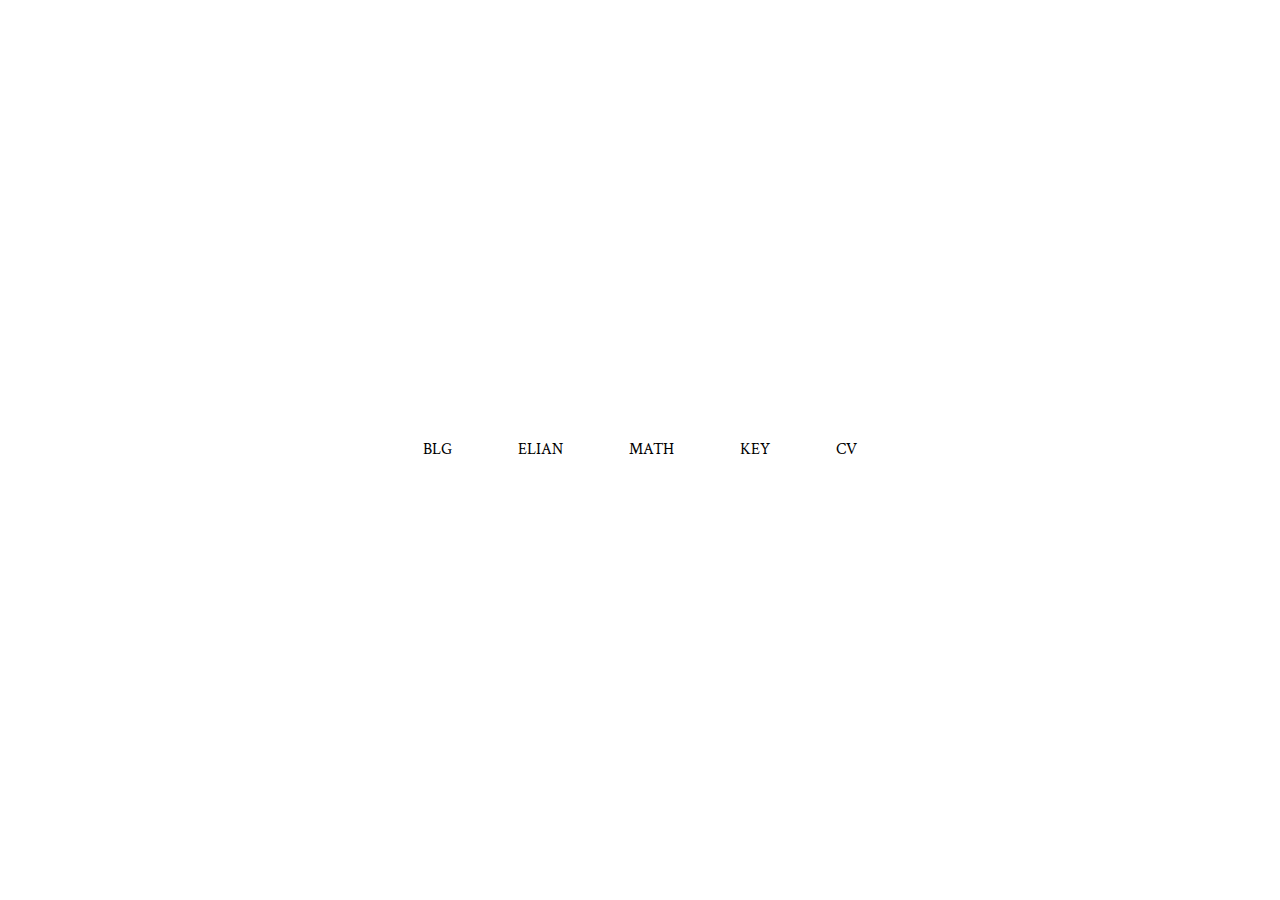
<file: index.html>
<!DOCTYPE html>
<html lang="pl">

<head>
    <meta http-equiv="X-UA-Compatible" content="IE=edge">
    <meta http-equiv="Content-Type" content="text/html; charset=utf-8">
    <meta name="viewport" content="width=device-width, initial-scale=1, shrink-to-fit=no">
    <title>Pyra222</title>
    <link href="https://fonts.googleapis.com/css?family=Crimson+Text" rel="stylesheet">
    <style>
        * {
            margin: 0px;
            padding: 0px;
            font-family: 'Crimson Text', serif;
        }

        .page {
            width: 500px;
            height: 200px;
            line-height: 200px;
            display: flex;
            flex-direction: row;
            justify-content: space-around;
            transform: translate(-50%, -50%);
            position: absolute;
            top: 50%;
            left: 50%;
        }

        .page a,
        .page a:hover,
        .page a:visited {
            color: black;
            text-decoration: none;
            cursor: pointer;
        }
    </style>
</head>

<body>
    <div class="page">
        <a href="blg/">BLG</a>
        <a href="elian/">ELIAN</a>
        <a href="math/">MATH</a>
        <a href="key_castle.html">KEY</a>
        <a href="cv.html">CV</a>
    </div>
</body>

</html>
</file>
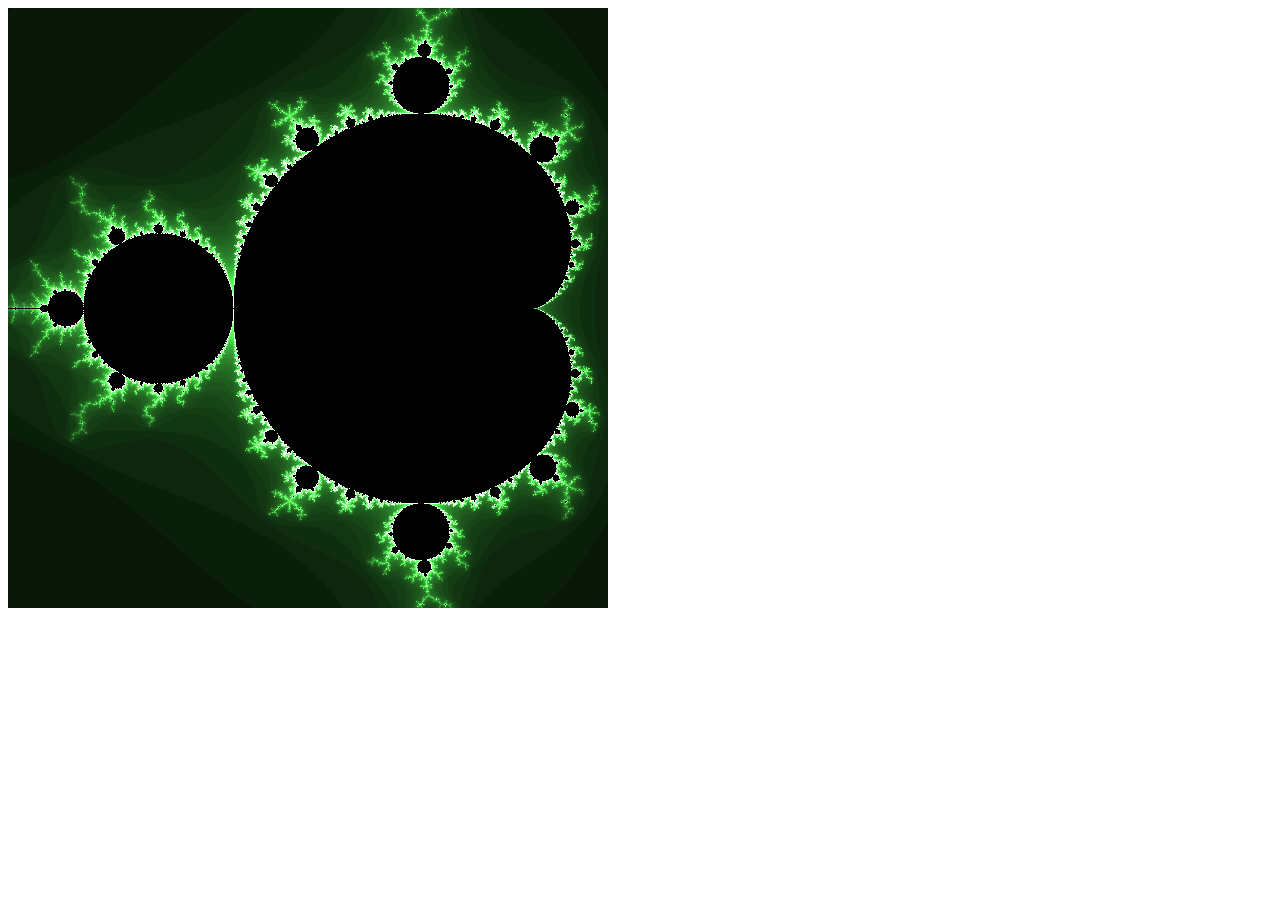
<file: complex/index.html>
<!DOCTYPE html>
<html lang="pl">

<head>
    <meta http-equiv="X-UA-Compatible" content="IE=edge">
    <meta http-equiv="Content-Type" content="text/html; charset=utf-8">
    <meta name="viewport" content="width=device-width, initial-scale=1, shrink-to-fit=no">
    <title>Pyra222</title>
    <link href="https://fonts.googleapis.com/css?family=Crimson+Text" rel="stylesheet">
</head>

<body>
    <canvas id="mandel" width="600" height="600"></canvas>
    <script src="js/complex.js"></script>
    <script src="js/script.js"></script>
</body>

</html>
</file>
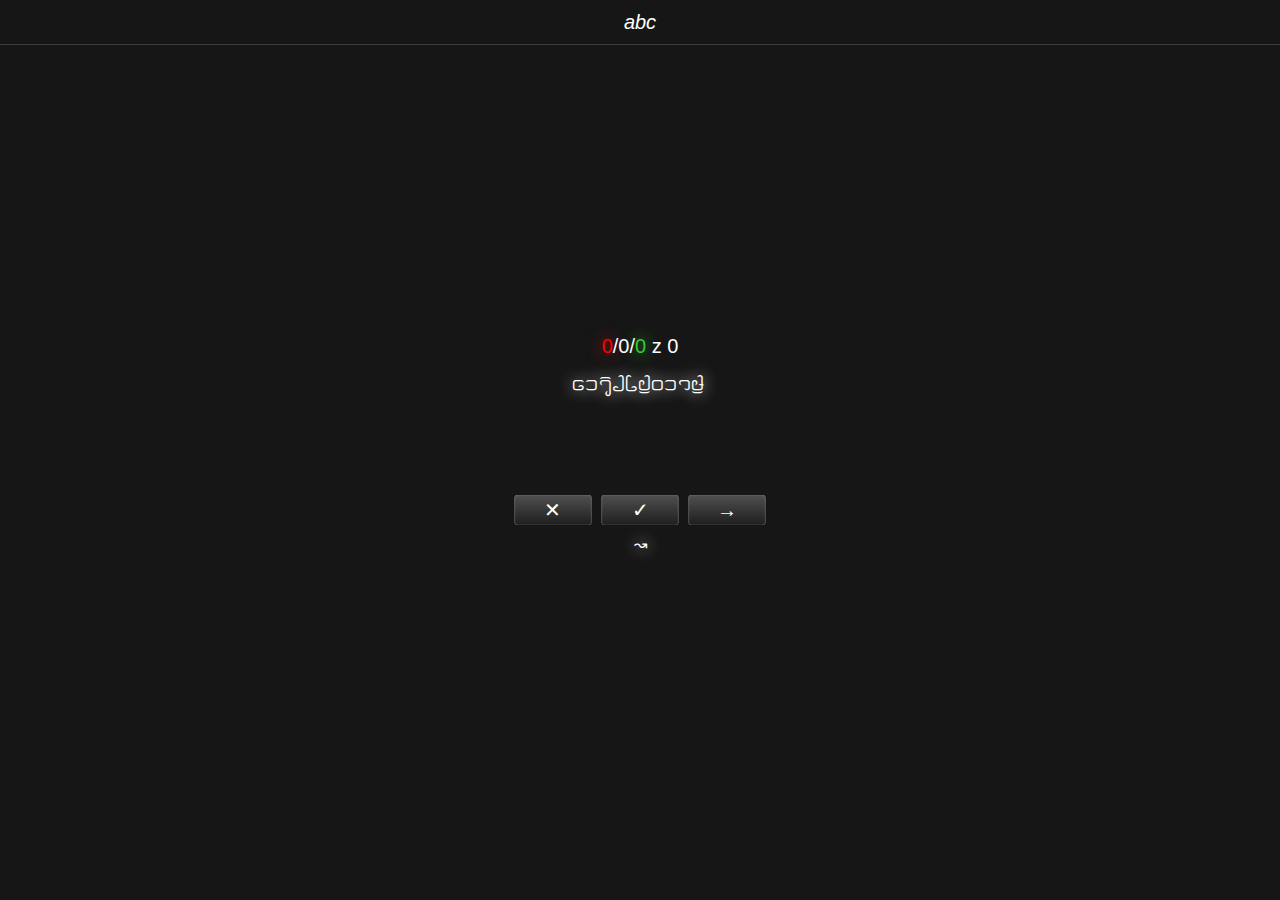
<file: elian/index.html>
<!doctype html>

<html lang="pl">

<head>
    <meta charset="utf-8">

    <title>Elian script</title>
    <meta name="description" content="Elian script excercises">
    <meta name="author" content="Dawid Skórewicz">
    <meta name="viewport" content="width=device-width, initial-scale=1">
    <meta http-equiv="Cache-Control" content="no-cache, no-store, must-revalidate" />
    <meta http-equiv="Pragma" content="no-cache" />
    <meta http-equiv="Expires" content="0" />
    <link rel="icon" type="image/png" href="img/favico.png" />

    <link rel="stylesheet" href="css/style.css?v0.4">
    <script src="../lib/jquery-3.3.1.min.js"></script>
</head>

<body>
    <div class="reminder hidden">
        <div class="side">
            <table>
                <tr>
                    <td class="elian text change">G</td>
                    <td class="elian text change">H</td>
                    <td class="elian text change">I</td>
                </tr>
                <tr>
                    <td class="elian text change">D</td>
                    <td class="elian text change">E</td>
                    <td class="elian text change">F</td>
                </tr>
                <tr>
                    <td class="elian text change">A</td>
                    <td class="elian text change">B</td>
                    <td class="elian text change">C</td>
                </tr>
            </table>
            <table>
                <tr>
                    <td class="elian text change">P</td>
                    <td class="elian text change">Q</td>
                    <td class="elian text change">R</td>
                </tr>
                <tr>
                    <td class="elian text change">M</td>
                    <td class="elian text change">N</td>
                    <td class="elian text change">O</td>
                </tr>
                <tr>
                    <td class="elian text change">J</td>
                    <td class="elian text change">K</td>
                    <td class="elian text change">L</td>
                </tr>
            </table>
            <table>
                <tr>
                    <td class="elian text change">Y</td>
                    <td class="elian text change">Z</td>
                    <td class="elian text change"> </td>
                </tr>
                <tr>
                    <td class="elian text change">V</td>
                    <td class="elian text change">W</td>
                    <td class="elian text change">X</td>
                </tr>
                <tr>
                    <td class="elian text change">S</td>
                    <td class="elian text change">T</td>
                    <td class="elian text change">U</td>
                </tr>
            </table>
        </div>
        <div class="side">
            <table>
                <tr>
                    <td class="elian text change">Ą</td>
                    <td class="elian text change">Ć</td>
                    <td class="elian text change">Ę</td>
                </tr>
                <tr>
                    <td class="elian text change">1</td>
                    <td class="elian text change">2</td>
                    <td class="elian text change">3</td>
                </tr>
            </table>
            <table>
                <tr>
                    <td class="elian text change">Ł</td>
                    <td class="elian text change">Ń</td>
                    <td class="elian text change">Ó</td>
                </tr>
                <tr>
                    <td class="elian text change">4</td>
                    <td class="elian text change">5</td>
                    <td class="elian text change">6</td>
                </tr>
            </table>
            <table>
                <tr>
                    <td class="elian text change">Ś</td>
                    <td class="elian text change">Ź</td>
                    <td class="elian text change">Ż</td>
                </tr>
                <tr>
                    <td class="elian text change">7</td>
                    <td class="elian text change">8</td>
                    <td class="elian text change">9</td>
                </tr>
            </table>
            <table>
                <tr>
                    <td class="elian text change">0</td>
                </tr>
            </table>
        </div>
    </div>
    <div class="container">
        <div class="row score alpha">
            <span class="fail" id="scoreNeg">0</span>/<span id="scorePass">0</span>/<span class="success"
                id="scorePos">0</span> z <span id="count">0</span>
        </div>
        <div class="row word elian"></div>
        <div class="row result elian"></div>
        <div class="row answer">
            <input type="text" id="answer" autofocus>
        </div>
        <div class="row control">
            <button id="clear" class="alpha" onclick="clear()">✕</button>
            <button id="ok" class="alpha" onclick="checkWord()">✓</button>
            <button id="next" class="alpha" onclick="next()">→</button>
        </div>
        <div class="row settings">
            <span class="random elian">↝</span>
        </div>
    </div>
    <div class="switch alpha">
        <i>abc</i>
    </div>
    <script src="data/words.js"></script>
    <script src="js/utils.js"></script>
    <script src="js/script.js"></script>
    <script src="js/events.js"></script>
</body>

</html>
</file>
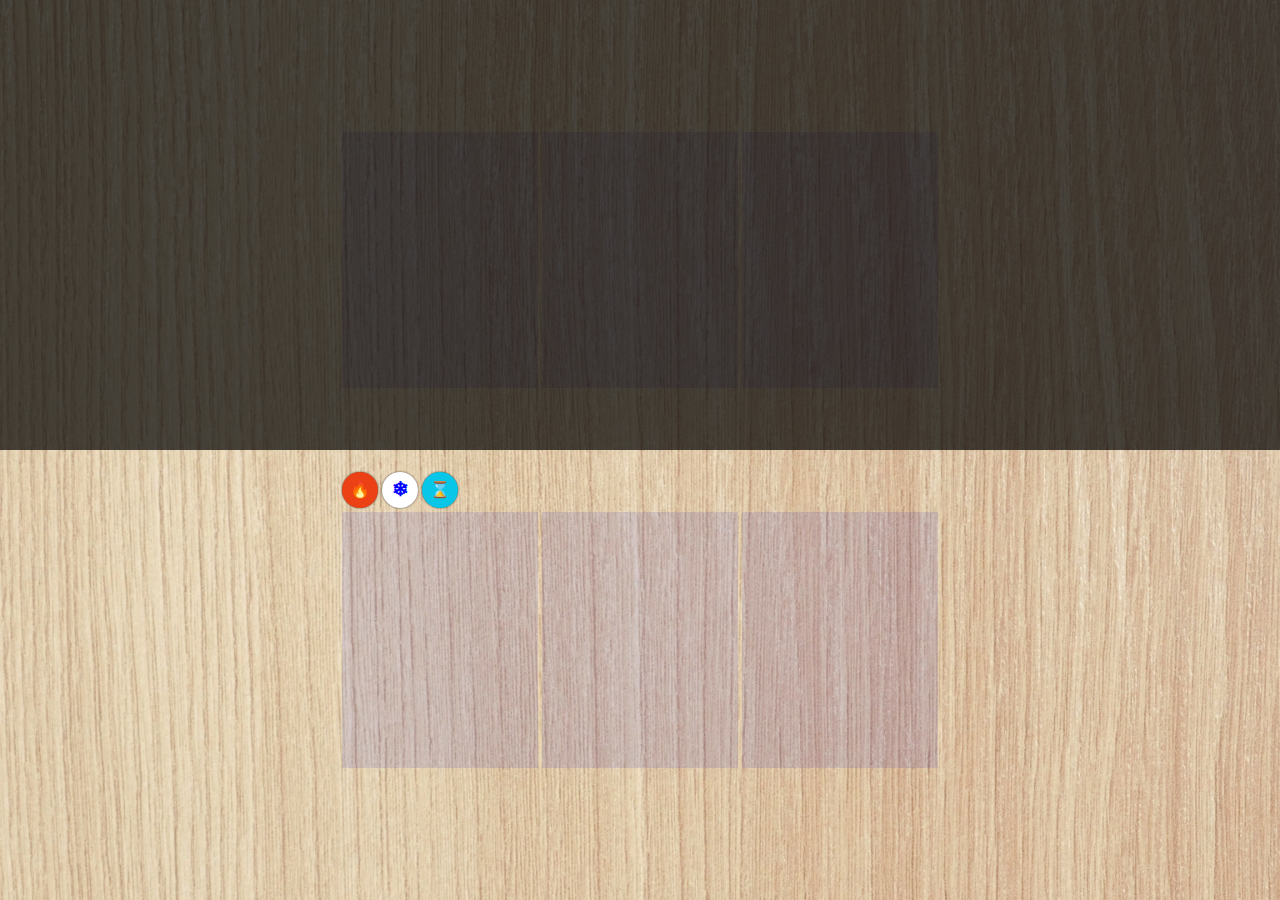
<file: game/index.html>
<!DOCTYPE html>
<html lang="pl">

<head>
    <meta http-equiv="X-UA-Compatible" content="IE=edge">
    <meta http-equiv="Content-Type" content="text/html; charset=utf-8">
    <meta name="viewport" content="width=device-width, initial-scale=1, shrink-to-fit=no">
    <title>Game</title>
    <link href="https://fonts.googleapis.com/css?family=Forum" rel="stylesheet">
    <link rel="stylesheet" href="style.css">
    <script src="https://code.jquery.com/jquery-3.4.0.js"
        integrity="sha256-DYZMCC8HTC+QDr5QNaIcfR7VSPtcISykd+6eSmBW5qo=" crossorigin="anonymous"></script>
</head>

<body>
    <div class="container">
        <div class="infoBar" id="infoBar"></div>
        <div class="panel enemy">
            <div class="row main">
                <div class="field stats"></div>
                <div class="field actions"></div>
                <div class="field inventory"></div>
            </div>
            <div class="row status"></div>
        </div>
        <div class="panel player">
            <div class="row status">
                <div class="status_icon fire">🔥</div>
                <div class="status_icon ice">❄</div>
                <div class="status_icon stop">⌛</div>
            </div>
            <div class="row main">
                <div class="field stats"></div>
                <div class="field actions"></div>
                <div class="field inventory"></div>
            </div>
        </div>
    </div>
    <script src="InfoBar.js"></script>
    <script src="tables.js"></script>
    <script src="init.js"></script>
    <script src="mech.js"></script>
    <script src="Creature.js"></script>
    <script src="script.js"></script>
</body>

</html>
</file>
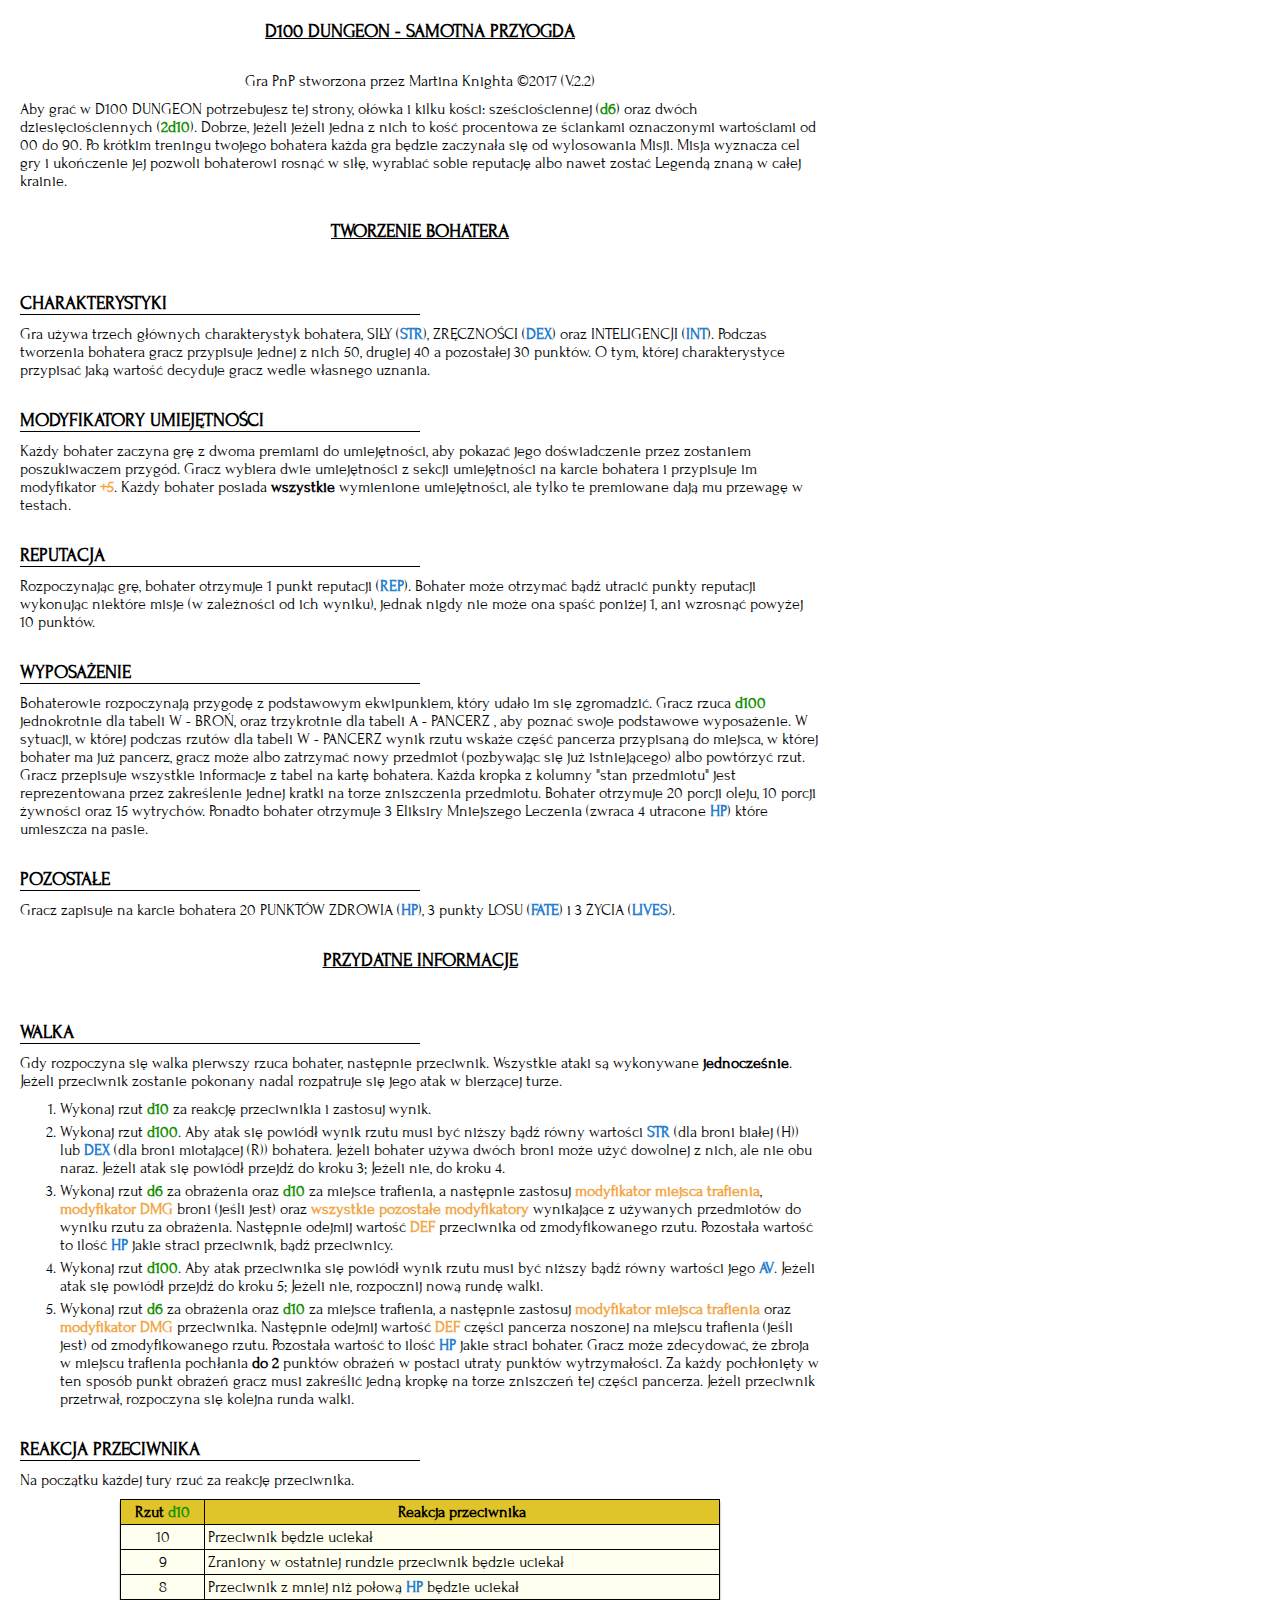
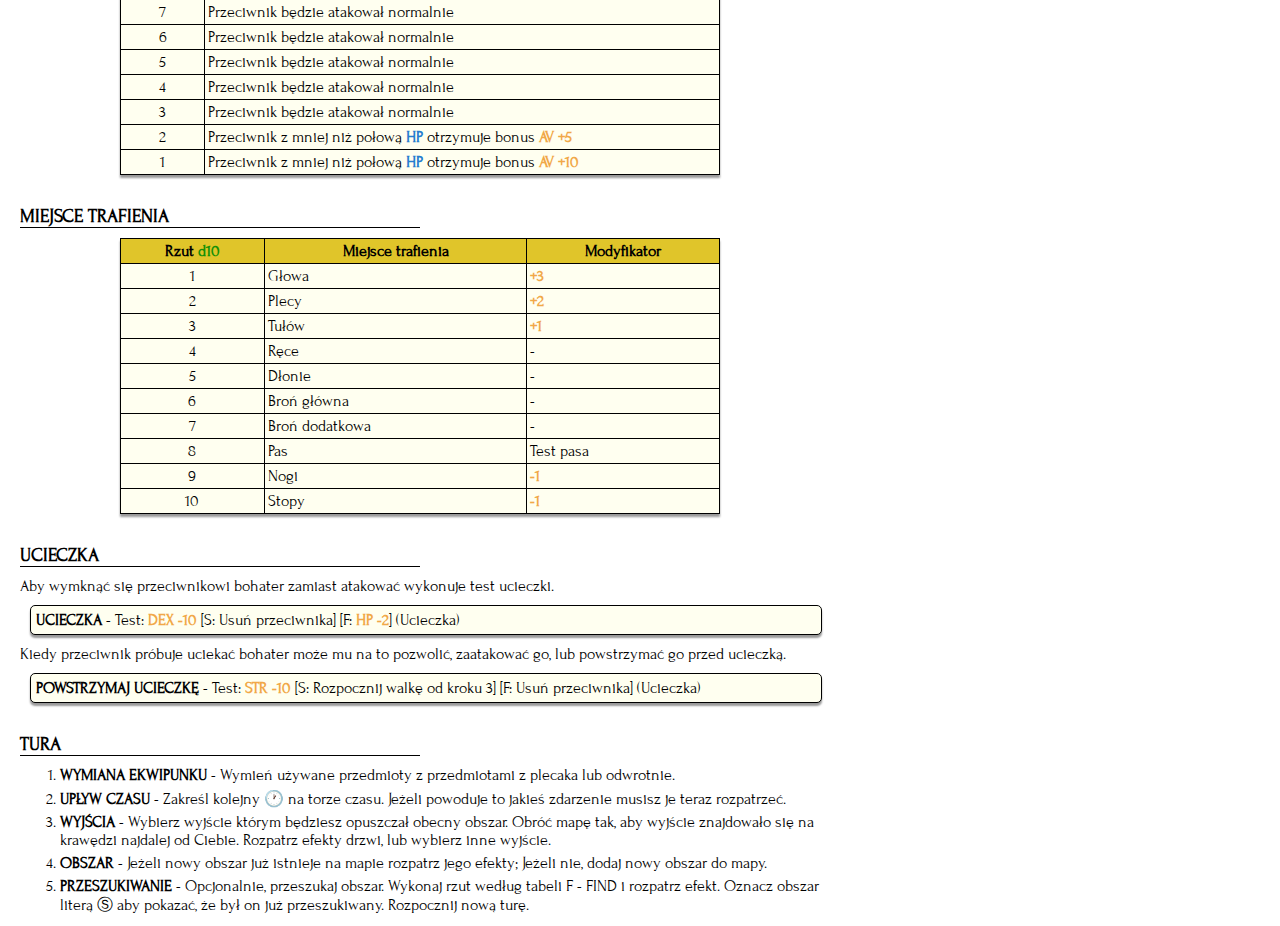
<file: character.html>
<!DOCTYPE html>
<html lang="pl">

<head>
    <meta http-equiv="X-UA-Compatible" content="IE=edge">
    <meta http-equiv="Content-Type" content="text/html; charset=utf-8">
    <meta name="viewport" content="width=device-width, initial-scale=1, shrink-to-fit=no">
    <title>Sheets</title>
    <link href="https://fonts.googleapis.com/css?family=Forum" rel="stylesheet">
    <link rel="stylesheet" href="styles/sheets.css">
</head>

<body>
    <div class="page">
        <div class="row title">
            <u>D100 DUNGEON - SAMOTNA PRZYOGDA</u>
        </div>
        <div class="row text center">
            Gra PnP stworzona przez Martina Knighta ©2017 (V.2.2)
        </div>
        <div class="row text">
            Aby grać w D100 DUNGEON potrzebujesz tej strony, ołówka i kilku kości: sześciościennej (<span
                class="dice">d6</span>) oraz dwóch dziesięciościennych (<span class="dice">2d10</span>). Dobrze, jeżeli
            jeżeli jedna z nich to kość procentowa ze ściankami oznaczonymi wartościami od 00 do 90. Po krótkim treningu
            twojego bohatera każda gra będzie zaczynała się od wylosowania Misji. Misja wyznacza cel gry i ukończenie
            jej pozwoli bohaterowi rosnąć w siłę, wyrabiać sobie reputację albo nawet zostać Legendą znaną w całej
            krainie.
        </div>
        <div class="row title">
            <u>TWORZENIE BOHATERA</u>
        </div>
        <div class="row header">
            CHARAKTERYSTYKI
        </div>
        <div class="row text">
            Gra używa trzech głównych charakterystyk bohatera, SIŁY (<span class="skill">STR</span>), ZRĘCZNOŚCI (<span
                class="skill">DEX</span>) oraz INTELIGENCJI (<span class="skill">INT</span>). Podczas tworzenia bohatera
            gracz przypisuje jednej z nich 50, drugiej 40 a pozostałej 30 punktów. O tym, której charakterystyce
            przypisać jaką wartość decyduje gracz wedle własnego uznania.
        </div>
        <div class="row header">
            MODYFIKATORY UMIEJĘTNOŚCI
        </div>
        <div class="row text">
            Każdy bohater zaczyna grę z dwoma premiami do umiejętności, aby pokazać jego doświadczenie przez zostaniem
            poszukiwaczem przygód. Gracz wybiera dwie umiejętności z sekcji umiejętności na karcie bohatera i przypisuje
            im modyfikator <span class="mod">+5</span>. Każdy bohater posiada <strong>wszystkie</strong> wymienione
            umiejętności, ale tylko te premiowane dają mu przewagę w testach.
        </div>
        <div class="row header">
            REPUTACJA
        </div>
        <div class="row text">
            Rozpoczynając grę, bohater otrzymuje 1 punkt reputacji (<span class="skill">REP</span>). Bohater może
            otrzymać bądź utracić punkty reputacji wykonując niektóre misje (w zależności od ich wyniku), jednak
            nigdy nie może ona spaść poniżej 1, ani wzrosnąć powyżej 10 punktów.
        </div>
        <div class="row header">
            WYPOSAŻENIE
        </div>
        <div class="row text">
            Bohaterowie rozpoczynają przygodę z podstawowym ekwipunkiem, który udało im się zgromadzić. Gracz rzuca
            <span class="dice">d100</span> jednokrotnie dla tabeli W - BROŃ, oraz trzykrotnie dla tabeli A - PANCERZ ,
            aby poznać swoje podstawowe wyposażenie. W sytuacji, w której podczas rzutów dla tabeli W - PANCERZ wynik
            rzutu wskaże część pancerza przypisaną do miejsca, w której bohater ma już pancerz, gracz może albo
            zatrzymać nowy przedmiot (pozbywając się już istniejącego) albo powtórzyć rzut. Gracz przepisuje wszystkie
            informacje z tabel na kartę bohatera. Każda kropka z kolumny "stan przedmiotu" jest reprezentowana przez
            zakreślenie jednej kratki na torze zniszczenia przedmiotu. Bohater otrzymuje 20 porcji oleju, 10 porcji
            żywności oraz 15 wytrychów. Ponadto bohater otrzymuje 3 Eliksiry Mniejszego Leczenia (zwraca 4 utracone
            <span class="skill">HP</span>) które umieszcza na pasie.
        </div>
        <div class="row header">
            POZOSTAŁE
        </div>
        <div class="row text">
            Gracz zapisuje na karcie bohatera 20 PUNKTÓW ZDROWIA (<span class="skill">HP</span>), 3 punkty LOSU (<span
                class="skill">FATE</span>) i 3 ŻYCIA (<span class="skill">LIVES</span>).
        </div>
    </div>

    <div class="page">
        <div class="row title">
            <u>PRZYDATNE INFORMACJE</u>
        </div>
        <div class="row header">
            WALKA
        </div>
        <div class="row text">
            Gdy rozpoczyna się walka pierwszy rzuca bohater, następnie przeciwnik. Wszystkie ataki są wykonywane
            <strong>jednocześnie</strong>. Jeżeli przeciwnik zostanie pokonany nadal rozpatruje się jego atak w
            bierzącej turze.
        </div>
        <div class="row text">
            <ol>
                <li>Wykonaj rzut <span class="dice">d10</span> za reakcję przeciwnikia i zastosuj wynik.</li>
                <li>Wykonaj rzut <span class="dice">d100</span>. Aby atak się powiódł wynik rzutu musi być niższy
                    bądź równy
                    wartości <span class="skill">STR</span> (dla broni białej (H)) lub <span class="skill">DEX</span>
                    (dla broni miotającej (R)) bohatera.
                    Jeżeli bohater używa dwóch
                    broni
                    może użyć dowolnej z nich, ale nie obu naraz. Jeżeli atak się powiódł przejdź do kroku 3; Jeżeli
                    nie, do kroku 4.</li>
                <li>Wykonaj rzut <span class="dice">d6</span> za obrażenia oraz <span class="dice">d10</span> za miejsce
                    trafienia, a następnie zastosuj <span class="mod">modyfikator miejsca trafienia</span>, <span
                        class="mod">modyfikator DMG
                    </span>broni (jeśli jest) oraz <span class="mod">wszystkie pozostałe modyfikatory</span> wynikające
                    z używanych przedmiotów
                    do wyniku rzutu za obrażenia. Następnie odejmij wartość <span class="mod">DEF</span> przeciwnika od
                    zmodyfikowanego rzutu. Pozostała wartość to ilość <span class="skill">HP</span> jakie straci
                    przeciwnik, bądź przeciwnicy.</li>
                <li>Wykonaj rzut <span class="dice">d100</span>. Aby atak przeciwnika się powiódł wynik rzutu musi być
                    niższy bądź równy wartości jego <span class="skill">AV</span>. Jeżeli atak się powiódł przejdź do
                    kroku 5; Jeżeli nie, rozpocznij nową rundę walki.</li>
                <li>Wykonaj rzut <span class="dice">d6</span> za obrażenia oraz <span class="dice">d10</span> za miejsce
                    trafienia, a następnie zastosuj <span class="mod">modyfikator miejsca trafienia</span> oraz <span
                        class="mod">modyfikator DMG
                    </span>przeciwnika. Następnie odejmij wartość <span class="mod">DEF</span> części pancerza noszonej
                    na miejscu trafienia (jeśli jest) od
                    zmodyfikowanego rzutu. Pozostała wartość to ilość <span class="skill">HP</span> jakie straci
                    bohater. Gracz może zdecydować, że zbroja w miejscu trafienia pochłania <strong>do 2</strong>
                    punktów obrażeń w postaci utraty punktów wytrzymałości. Za każdy pochłonięty w ten sposób punkt
                    obrażeń
                    gracz musi zakreślić jedną kropkę na torze zniszczeń tej części pancerza. Jeżeli przeciwnik
                    przetrwał, rozpoczyna się kolejna runda walki.</li>
            </ol>
        </div>
        <div class="row header">
            REAKCJA PRZECIWNIKA
        </div>
        <div class="row text">
            Na początku każdej tury rzuć za reakcję przeciwnika.
        </div>
        <div class="row tables">
            <table>
                <tr>
                    <th>Rzut <span class="dice">d10</span></th>
                    <th>Reakcja przeciwnika</th>
                </tr>
                <tr>
                    <td>10</td>
                    <td>Przeciwnik będzie uciekał</td>
                </tr>
                <tr>
                    <td>9</td>
                    <td>Zraniony w ostatniej rundzie przeciwnik będzie uciekał</td>
                </tr>
                <tr>
                    <td>8</td>
                    <td>Przeciwnik z mniej niż połową <span class="skill">HP</span> będzie uciekał</td>
                </tr>
                <tr>
                    <td>7</td>
                    <td>Przeciwnik będzie atakował normalnie</td>
                </tr>
                <tr>
                    <td>6</td>
                    <td>Przeciwnik będzie atakował normalnie</td>
                </tr>
                <tr>
                    <td>5</td>
                    <td>Przeciwnik będzie atakował normalnie</td>
                </tr>
                <tr>
                    <td>4</td>
                    <td>Przeciwnik będzie atakował normalnie</td>
                </tr>
                <tr>
                    <td>3</td>
                    <td>Przeciwnik będzie atakował normalnie</td>
                </tr>
                <tr>
                    <td>2</td>
                    <td>Przeciwnik z mniej niż połową <span class="skill">HP</span> otrzymuje bonus <span class="mod">AV
                            +5</span></td>
                </tr>
                <tr>
                    <td>1</td>
                    <td>Przeciwnik z mniej niż połową <span class="skill">HP</span> otrzymuje bonus <span class="mod">AV
                            +10</span></td>
                </tr>
            </table>
        </div>
        <div class="row header">
            MIEJSCE TRAFIENIA
        </div>
        <div class="row tables">
            <table>
                <tr>
                    <th>Rzut <span class="dice">d10</span></th>
                    <th>Miejsce trafienia</th>
                    <th>Modyfikator</th>
                </tr>
                <tr>
                    <td>1</td>
                    <td>Głowa</td>
                    <td><span class="mod">+3</span></td>
                </tr>
                <tr>
                    <td>2</td>
                    <td>Plecy</td>
                    <td><span class="mod">+2</span></td>
                </tr>
                <tr>
                    <td>3</td>
                    <td>Tułów</td>
                    <td><span class="mod">+1</span></td>
                </tr>
                <tr>
                    <td>4</td>
                    <td>Ręce</td>
                    <td>-</td>
                </tr>
                <tr>
                    <td>5</td>
                    <td>Dłonie</td>
                    <td>-</td>
                </tr>
                <tr>
                    <td>6</td>
                    <td>Broń główna</td>
                    <td>-</td>
                </tr>
                <tr>
                    <td>7</td>
                    <td>Broń dodatkowa</td>
                    <td>-</td>
                </tr>
                <tr>
                    <td>8</td>
                    <td>Pas</td>
                    <td>Test pasa</td>
                </tr>
                <tr>
                    <td>9</td>
                    <td>Nogi</td>
                    <td><span class="mod">-1</span></td>
                </tr>
                <tr>
                    <td>10</td>
                    <td>Stopy</td>
                    <td><span class="mod">-1</span></td>
                </tr>
            </table>
        </div>
        <div class="row header">
            UCIECZKA
        </div>
        <div class="row text">
            Aby wymknąć się przeciwnikowi bohater zamiast atakować wykonuje test ucieczki.
        </div>
        <div class="row test">
            <span class="name">UCIECZKA</span> - Test: <span class="mod">DEX -10</span> [S: Usuń przeciwnika] [F: <span
                class="mod">HP -2</span>] (Ucieczka)
        </div>
        <div class="row text">
            Kiedy przeciwnik próbuje uciekać bohater może mu na to pozwolić, zaatakować go, lub powstrzymać go przed
            ucieczką.
        </div>
        <div class="row test">
            <span class="name">POWSTRZYMAJ UCIECZKĘ</span> - Test: <span class="mod">STR -10</span> [S: Rozpocznij walkę
            od kroku 3] [F: Usuń przeciwnika] (Ucieczka)
        </div>
        <div class="row header">
            TURA
        </div>
        <div class="row text">
            <ol>
                <li><strong>WYMIANA EKWIPUNKU</strong> - Wymień używane przedmioty z przedmiotami z plecaka lub
                    odwrotnie.</li>
                <li><strong>UPŁYW CZASU</strong> - Zakreśl kolejny 🕐 na torze czasu. Jeżeli powoduje to jakieś
                    zdarzenie musisz je teraz rozpatrzeć.</li>
                <li><strong>WYJŚCIA</strong> - Wybierz wyjście którym będziesz opuszczał obecny obszar. Obróć mapę tak,
                    aby wyjście znajdowało się na krawędzi najdalej od Ciebie. Rozpatrz efekty drzwi, lub wybierz inne
                    wyjście.</li>
                <li><strong>OBSZAR</strong> - Jeżeli nowy obszar już istnieje na mapie rozpatrz jego efekty; Jeżeli nie,
                    dodaj nowy obszar do mapy.</li>
                <li><strong>PRZESZUKIWANIE</strong> - Opcjonalnie, przeszukaj obszar. Wykonaj rzut według tabeli F -
                    FIND i rozpatrz efekt. Oznacz obszar literą Ⓢ aby pokazać, że był on już przeszukiwany. Rozpocznij
                    nową turę.</li>
            </ol>
        </div>
    </div>
</body>

</html>
</file>
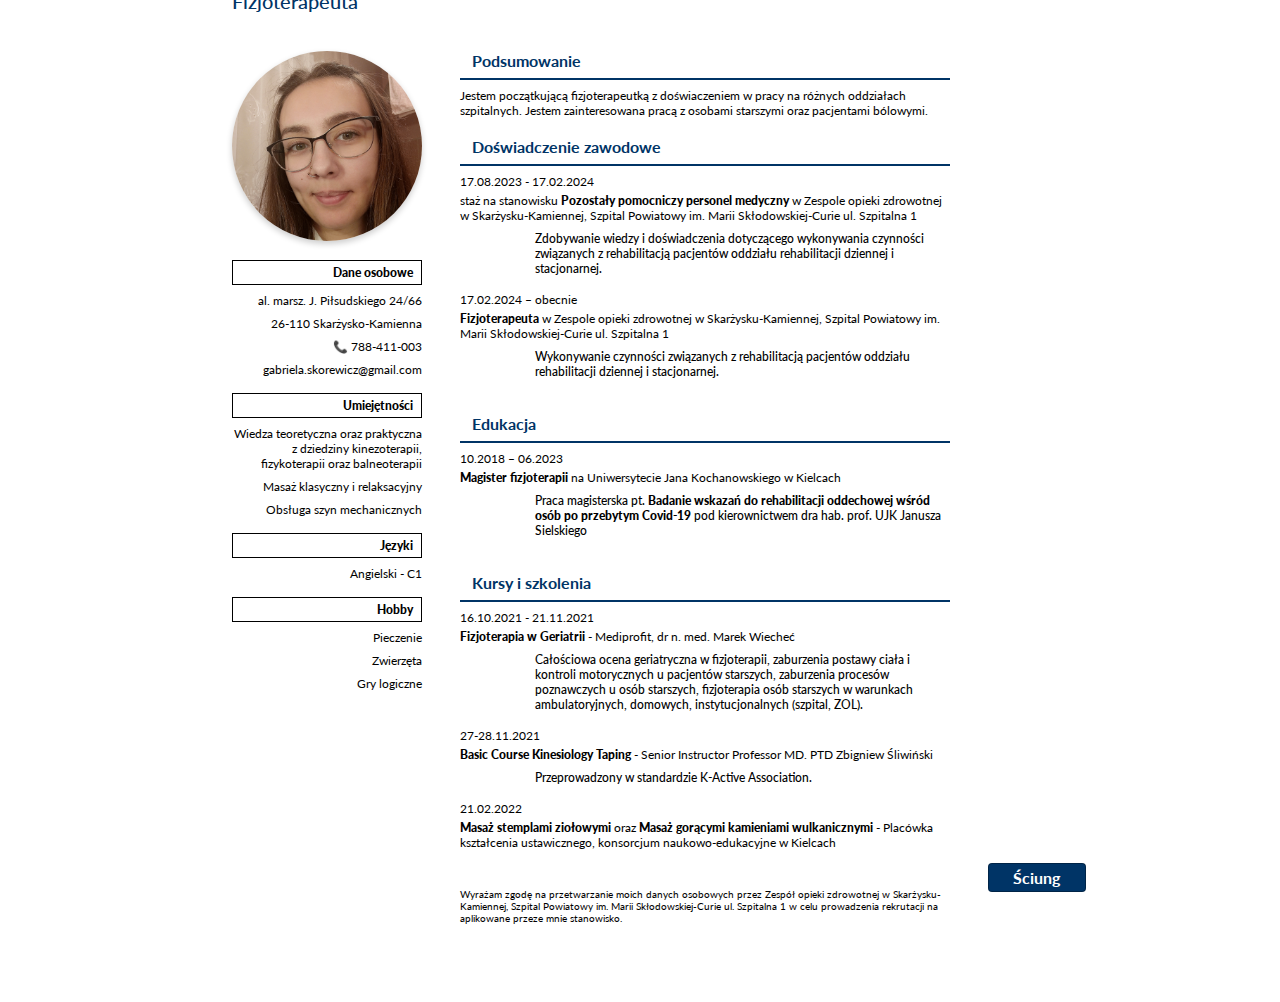
<file: cv.html>
<html>
    <head>
        <link rel="preconnect" href="https://fonts.googleapis.com">
        <link rel="preconnect" href="https://fonts.gstatic.com" crossorigin>
        <link href="https://fonts.googleapis.com/css2?family=Lato:ital,wght@0,100;0,300;0,400;0,700;0,900;1,100;1,300;1,400;1,700;1,900&display=swap" rel="stylesheet">
        <style>
            html {
                background: white;
            }
            body {
                display: flex;
                flex-direction: row;
                justify-content: center;
                align-items: center;
            }
            .download {
                text-decoration: none;
                border: 1px solid rgba(0,0,0,0.3);
                padding: 4px 8px;
                background: #003466;
                color: white;
                border-radius: 4px;
                font-family: "Lato", sans-serif;
                font-weight: 700;
                min-width: 80px;
                text-align: center;
                cursor: pointer;
            }
            .page {
                font-family: "Lato", sans-serif;
                background: white;
                width: 19cm;
                height: 27.7cm;
                padding: 1cm;
                padding-top: 0.5cm;
            }
            .page .header {
                width: 100%;
                height: fit-content;
                color: #003466;
                font-family: "Lato", sans-serif;
                font-weight: 500;
                font-style: normal;
                padding-bottom: 1cm;
            }
            .page .header .name {
                font-size: 60px;
            }
            .page .header .position {
                font-size: 20px;
            }
            .page .body {
                height: calc(100% - 4.3cm);
                display: flex;
            }
            .side {
                max-width: 200px;
            }
            .page .main {
                flex-grow: 1;
                padding-left: 1cm;
            }
            .page .main .section {
                padding-bottom: 0.5cm;
            }
            .page .main .section .title {
                font-weight: 700;
                font-style: normal;
                font-size: 16px;
                color: #003466;
                border-bottom: 2px solid #003466;
                padding-bottom: 8px;
                padding-left: 12px;
                margin-bottom: 8px;
            }
            .page .main .section .text {
                font-size: 12px;
            }
            .text-wrapper {
                margin-bottom: 16px;
            }
            .text-wrapper .date {
                font-weight: 400;
                font-style: normal;
                padding-bottom: 4px;
            }
            .text-wrapper .position {
                font-style: normal;
                padding-bottom: 4px;
            }
            .text-wrapper .description {
                font-weight: 500;
                font-style: normal;
                padding-left: 2cm;
                margin-top: 4px;
                margin-bottom: 16px;
            }
            .page .side .photo {
                background: url(./sad.png);
                background-size: cover;
                border-radius: 50%;
                width: 190px;
                height: 190px;
                box-shadow: 0px 3px 6px rgba(0,0,0,0.2);
                margin-bottom: 0.5cm;
            }
            .bold {
                font-weight: 900;
            }
            .side_section {
                font-size: 12px;
                text-align: right;
                margin-bottom: 16px;
            }
            .side_section .title {
                padding: 4px 8px;
                border: 1px solid black;
                font-weight: 900;
            }
            .side_section .text {
                margin-top: 8px;
                margin-bottom: 8px;
            }
            .side_section .skill {
                display: flex;
                flex-direction: row;
                justify-content: space-between;
                margin-top: 8px;
            }
            .side_section .gauge {
                padding-top: 3px;
                font-size: 8px;
            }
            .side_section .name {
                margin-bottom: 4px;
            }
            .statement {
                font-size: 10px;
            }
        </style>
    </head>
    <body>
        <div class="page">
            <div class="header box">
                <div class="name">Gabriela Skórewicz</div>
                <div class="position">Fizjoterapeuta</div>
            </div>
            <div class="body box">
                <div class="side box">
                    <div class="photo"></div>
                    <div class="side_section">
                        <div class="title">
                            Dane osobowe
                        </div>
                        <div class="text">
                            al. marsz. J. Piłsudskiego 24/66
                        </div>
                        <div class="text">
                            26-110 Skarżysko-Kamienna
                        </div>
                        <div class="text">
                            📞 788-411-003
                        </div>
                        <div class="text">
                            gabriela.skorewicz@gmail.com
                        </div>
                    </div>

                    <div class="side_section">
                        <div class="title">
                            Umiejętności
                        </div>
                        <div class="text">
                            Wiedza teoretyczna oraz praktyczna z dziedziny kinezoterapii, fizykoterapii oraz balneoterapii
                        </div>
                        <div class="text">
                            Masaż klasyczny i relaksacyjny
                        </div>
                        <div class="text">
                            Obsługa szyn mechanicznych
                        </div>
                    </div>

                    <div class="side_section">
                        <div class="title">
                            Języki
                        </div>
                        <div class="text">
                            Angielski - C1
                        </div>
                    </div>

                    <div class="side_section">
                        <div class="title">
                            Hobby
                        </div>
                        <div class="text">
                            Pieczenie
                        </div>
                        <div class="text">
                            Zwierzęta
                        </div>
                        <div class="text">
                            Gry logiczne
                        </div>
                    </div>
                </div>
                <div class="main box">
                    <div class="section">
                        <div class="title">Podsumowanie</div>
                        <div class="text">
                            Jestem początkującą fizjoterapeutką z doświaczeniem w pracy na różnych oddziałach szpitalnych. Jestem zainteresowana pracą z osobami starszymi oraz pacjentami bólowymi.
                        </div>
                    </div>
                    <div class="section">
                        <div class="title">Doświadczenie zawodowe</div>
                        <div class="text">
                            <div class="text-wrapper">
                                <div class="date">17.08.2023 - 17.02.2024</div>
                                <div class="position">
                                    <span>staż na stanowisku <span class="bold">Pozostały pomocniczy personel medyczny</span>
                                    <span>w Zespole opieki zdrowotnej w Skarżysku-Kamiennej, Szpital Powiatowy 
                                        im. Marii Skłodowskiej-Curie ul. Szpitalna 1</span>
                                </div>
                                <div class="description">
                                    Zdobywanie wiedzy i doświadczenia dotyczącego wykonywania czynności związanych z rehabilitacją pacjentów oddziału rehabilitacji dziennej i stacjonarnej.
                                </div>
                            </div>
                            <div class="text-wrapper">
                                <div class="date">17.02.2024 – obecnie</div>
                                <div class="position">
                                    <span class="bold">
                                        Fizjoterapeuta
                                    </span>
                                    <span>w Zespole opieki zdrowotnej w Skarżysku-Kamiennej, Szpital Powiatowy 
                                        im. Marii Skłodowskiej-Curie ul. Szpitalna 1</span>
                                </div>
                                <div class="description">
                                    Wykonywanie czynności związanych z rehabilitacją pacjentów oddziału rehabilitacji dziennej i stacjonarnej.
                                </div>
                            </div>
                        </div>
                    </div>

                    <div class="section">
                        <div class="title">Edukacja</div>
                        <div class="text">
                            <div class="text-wrapper">
                                <div class="date">10.2018 – 06.2023</div>
                                <div class="position">
                                    <span class="bold">Magister fizjoterapii</span>
                                    <span>na Uniwersytecie Jana Kochanowskiego w Kielcach</span>
                                </div>
                                <div class="description">
                                    Praca magisterska pt. <span class="bold">Badanie wskazań do rehabilitacji oddechowej wśród osób po przebytym Covid-19</span> pod kierownictwem dra hab. prof. UJK Janusza Sielskiego
                                </div>
                            </div>
                        </div>
                    </div>
                    <div class="section">
                        <div class="title">Kursy i szkolenia</div>
                        <div class="text">
                            <div class="text-wrapper">
                                <div class="date">16.10.2021 - 21.11.2021</div>
                                <div class="position">
                                    <span class="bold">Fizjoterapia w Geriatrii</span>
                                    <span>- Mediprofit, dr n. med. Marek Wiecheć</span>
                                </div>
                                <div class="description">
                                    Całościowa ocena geriatryczna w fizjoterapii, zaburzenia postawy ciała i kontroli motorycznych u pacjentów starszych, zaburzenia procesów poznawczych u osób starszych, fizjoterapia osób starszych w warunkach ambulatoryjnych, domowych, instytucjonalnych (szpital, ZOL).
                                </div>
                                <div class="text-wrapper">
                                    <div class="date">27-28.11.2021</div>
                                    <div class="position">
                                        <span class="bold">Basic Course Kinesiology Taping</span>
                                        <span>- Senior Instructor Professor MD. PTD Zbigniew Śliwiński</span>
                                    </div>
                                    <div class="description">
                                        Przeprowadzony w standardzie K-Active Association.
                                    </div>
                                </div>
                                <div class="text-wrapper">
                                    <div class="date">21.02.2022</div>
                                    <div class="position">
                                        <span class="bold">Masaż stemplami ziołowymi</span>
                                        <span> oraz </span>
                                        <span class="bold">Masaż gorącymi kamieniami wulkanicznymi</span><span> - Placówka kształcenia ustawicznego, konsorcjum naukowo-edukacyjne w Kielcach</span>
                                    </div>
                                </div>
                            </div>
                        </div>
                    </div>

                    <div class="statement">
                        Wyrażam zgodę na przetwarzanie moich danych osobowych
                        przez Zespół opieki zdrowotnej w Skarżysku-Kamiennej, Szpital Powiatowy 
                        im. Marii Skłodowskiej-Curie ul. Szpitalna 1 w celu prowadzenia rekrutacji na
                        aplikowane przeze mnie stanowisko.
                    </div>
                </div>
            </div>
            
        </div>
        <a
            class="download"
            href="./cv.pdf"
            download="cv.pdf"
            style="align-self: flex-end">Ściung</a>
    </body>
</html>
</file>
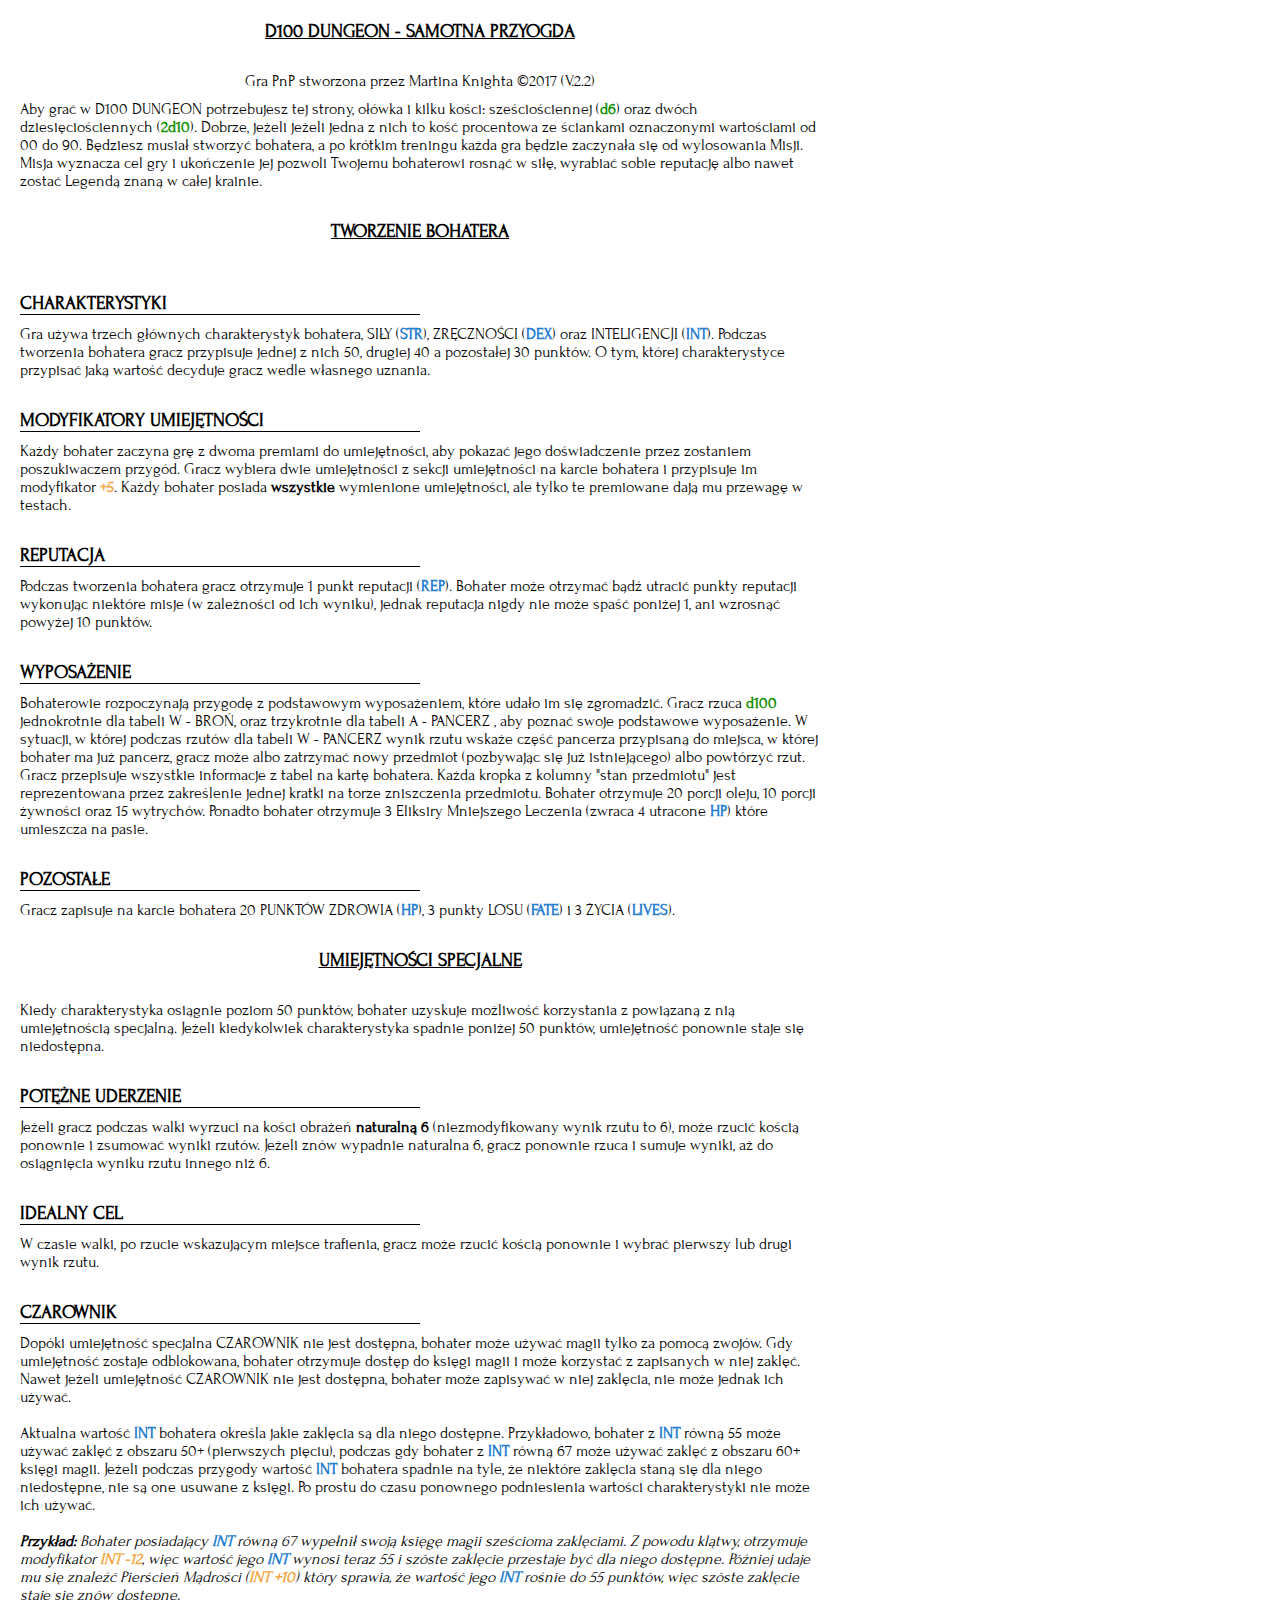
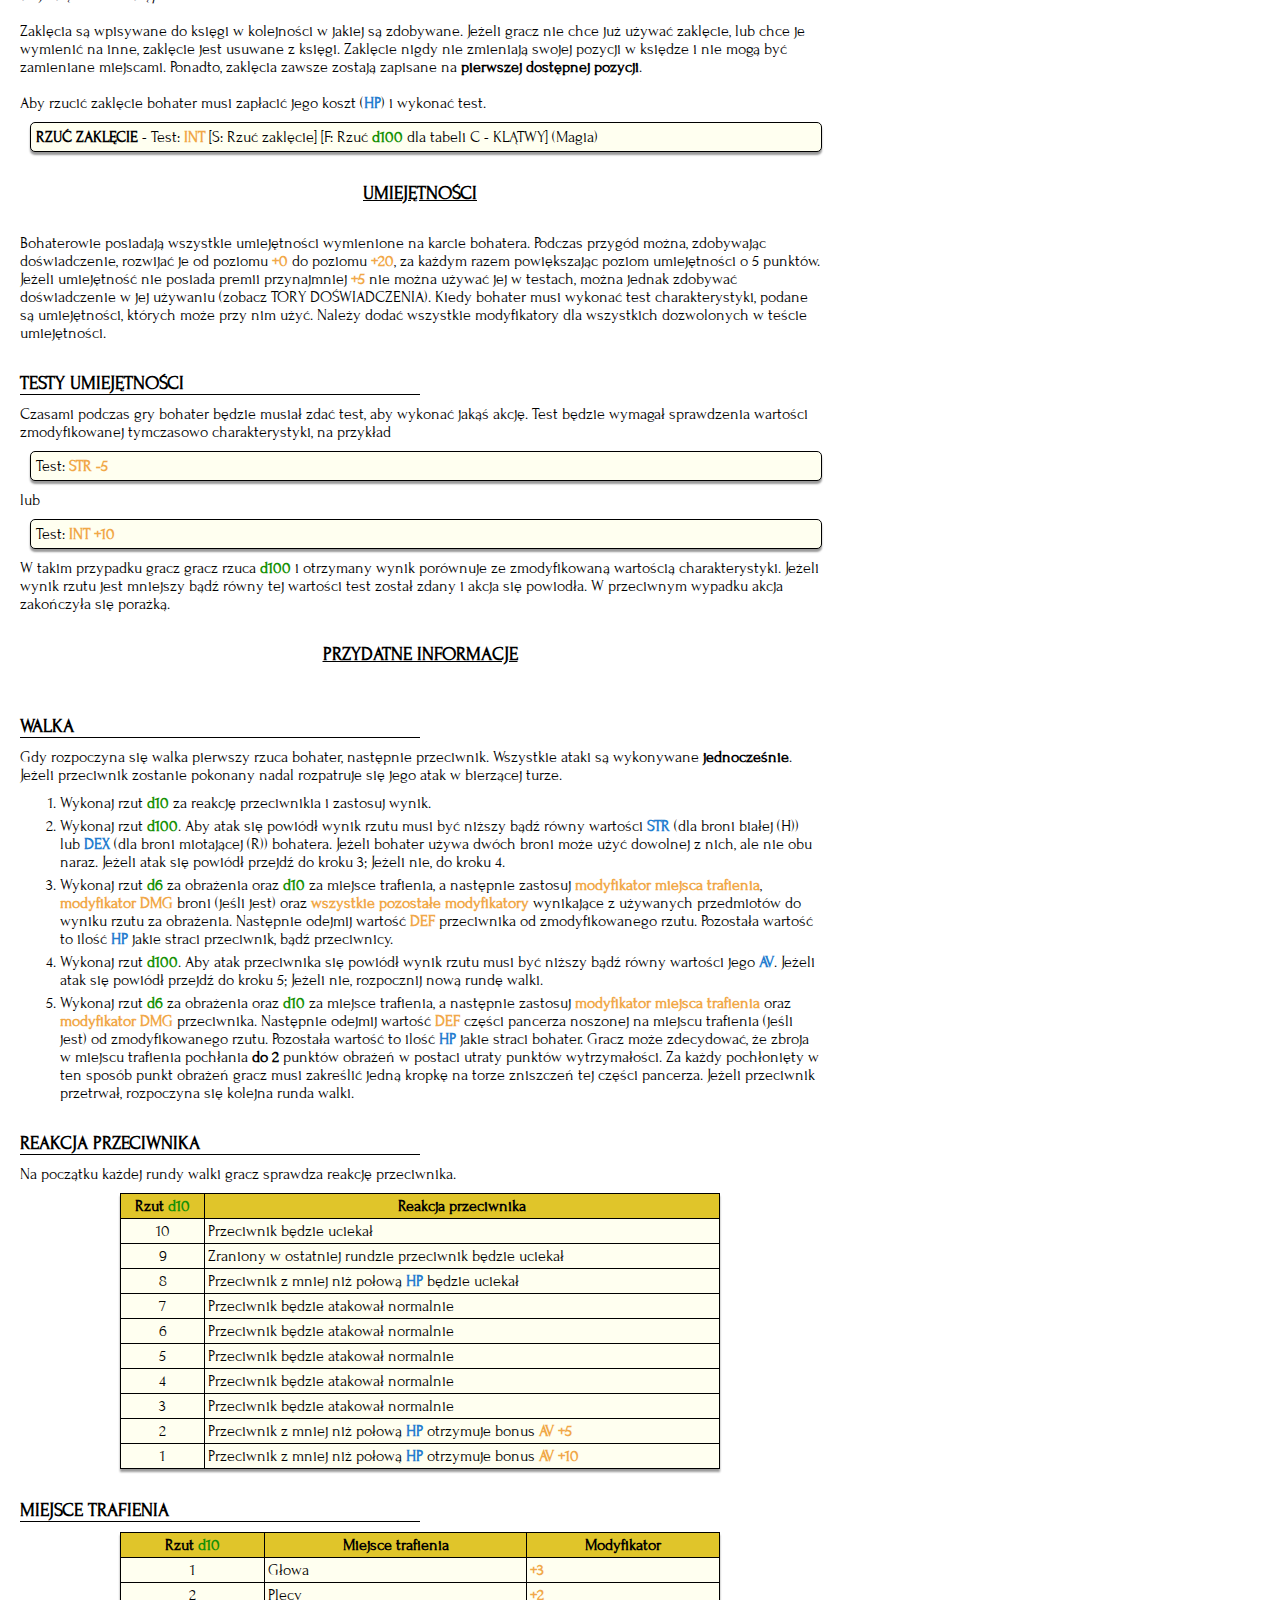
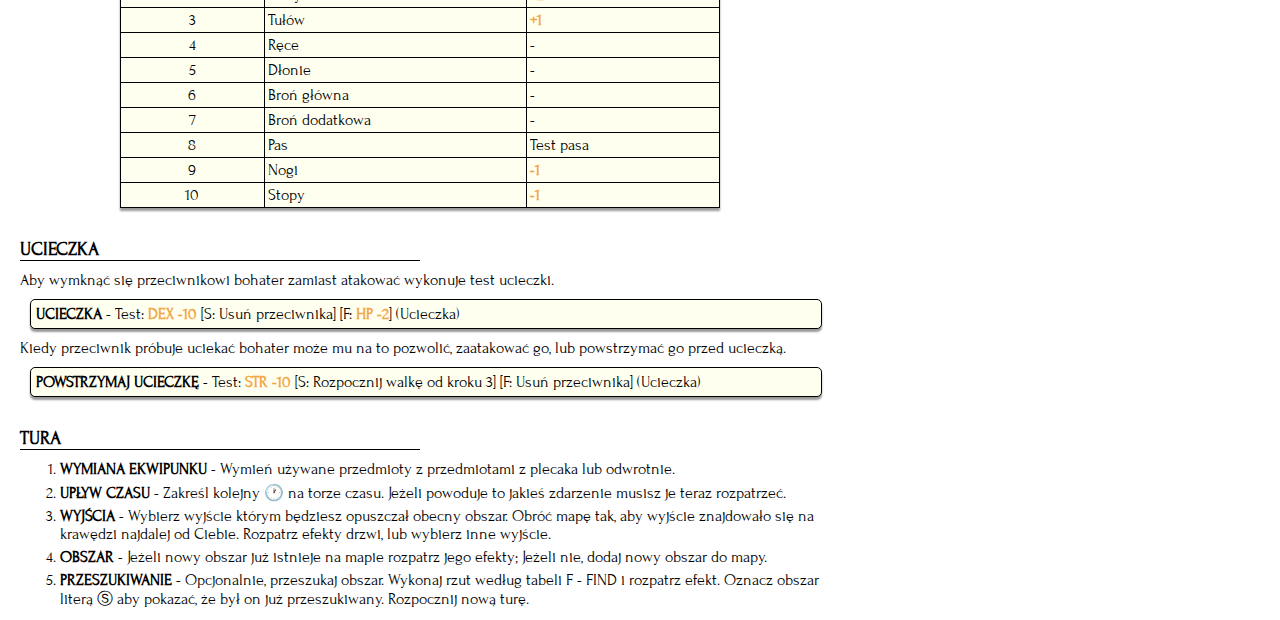
<file: sheets.html>
<!DOCTYPE html>
<html lang="pl">

<head>
    <meta http-equiv="X-UA-Compatible" content="IE=edge">
    <meta http-equiv="Content-Type" content="text/html; charset=utf-8">
    <meta name="viewport" content="width=device-width, initial-scale=1, shrink-to-fit=no">
    <title>Sheets</title>
    <link href="https://fonts.googleapis.com/css?family=Forum" rel="stylesheet">
    <link rel="stylesheet" href="styles/sheets.css">
</head>

<body>
    <div class="page">
        <div class="row title">
            <u>D100 DUNGEON - SAMOTNA PRZYOGDA</u>
        </div>
        <div class="row text center">
            Gra PnP stworzona przez Martina Knighta ©2017 (V.2.2)
        </div>
        <div class="row text">
            Aby grać w D100 DUNGEON potrzebujesz tej strony, ołówka i kilku kości: sześciościennej (<span
                class="dice">d6</span>) oraz dwóch dziesięciościennych (<span class="dice">2d10</span>). Dobrze, jeżeli
            jeżeli jedna z nich to kość procentowa ze ściankami oznaczonymi wartościami od 00 do 90. Będziesz musiał
            stworzyć bohatera, a po krótkim treningu każda gra będzie zaczynała się od wylosowania Misji. Misja wyznacza
            cel gry i ukończenie jej pozwoli Twojemu bohaterowi rosnąć w siłę, wyrabiać sobie reputację albo nawet
            zostać Legendą znaną w całej krainie.
        </div>
        <div class="row title">
            <u>TWORZENIE BOHATERA</u>
        </div>
        <div class="row header">
            CHARAKTERYSTYKI
        </div>
        <div class="row text">
            Gra używa trzech głównych charakterystyk bohatera, SIŁY (<span class="skill">STR</span>), ZRĘCZNOŚCI (<span
                class="skill">DEX</span>) oraz INTELIGENCJI (<span class="skill">INT</span>). Podczas tworzenia bohatera
            gracz przypisuje jednej z nich 50, drugiej 40 a pozostałej 30 punktów. O tym, której charakterystyce
            przypisać jaką wartość decyduje gracz wedle własnego uznania.
        </div>
        <div class="row header">
            MODYFIKATORY UMIEJĘTNOŚCI
        </div>
        <div class="row text">
            Każdy bohater zaczyna grę z dwoma premiami do umiejętności, aby pokazać jego doświadczenie przez zostaniem
            poszukiwaczem przygód. Gracz wybiera dwie umiejętności z sekcji umiejętności na karcie bohatera i przypisuje
            im modyfikator <span class="mod">+5</span>. Każdy bohater posiada <strong>wszystkie</strong> wymienione
            umiejętności, ale tylko te premiowane dają mu przewagę w testach.
        </div>
        <div class="row header">
            REPUTACJA
        </div>
        <div class="row text">
            Podczas tworzenia bohatera gracz otrzymuje 1 punkt reputacji (<span class="skill">REP</span>). Bohater może
            otrzymać bądź utracić punkty reputacji wykonując niektóre misje (w zależności od ich wyniku), jednak
            reputacja nigdy nie może spaść poniżej 1, ani wzrosnąć powyżej 10 punktów.
        </div>
        <div class="row header">
            WYPOSAŻENIE
        </div>
        <div class="row text">
            Bohaterowie rozpoczynają przygodę z podstawowym wyposażeniem, które udało im się zgromadzić. Gracz rzuca
            <span class="dice">d100</span> jednokrotnie dla tabeli W - BROŃ, oraz trzykrotnie dla tabeli A - PANCERZ ,
            aby poznać swoje podstawowe wyposażenie. W sytuacji, w której podczas rzutów dla tabeli W - PANCERZ wynik
            rzutu wskaże część pancerza przypisaną do miejsca, w której bohater ma już pancerz, gracz może albo
            zatrzymać nowy przedmiot (pozbywając się już istniejącego) albo powtórzyć rzut. Gracz przepisuje wszystkie
            informacje z tabel na kartę bohatera. Każda kropka z kolumny "stan przedmiotu" jest reprezentowana przez
            zakreślenie jednej kratki na torze zniszczenia przedmiotu. Bohater otrzymuje 20 porcji oleju, 10 porcji
            żywności oraz 15 wytrychów. Ponadto bohater otrzymuje 3 Eliksiry Mniejszego Leczenia (zwraca 4 utracone
            <span class="skill">HP</span>) które umieszcza na pasie.
        </div>
        <div class="row header">
            POZOSTAŁE
        </div>
        <div class="row text">
            Gracz zapisuje na karcie bohatera 20 PUNKTÓW ZDROWIA (<span class="skill">HP</span>), 3 punkty LOSU (<span
                class="skill">FATE</span>) i 3 ŻYCIA (<span class="skill">LIVES</span>).
        </div>
    </div>

    <div class="page">
        <div class="row title">
            <u>UMIEJĘTNOŚCI SPECJALNE</u>
        </div>
        <div class="row text">
            Kiedy charakterystyka osiągnie poziom 50 punktów, bohater uzyskuje możliwość korzystania z powiązaną z nią
            umiejętnością specjalną. Jeżeli kiedykolwiek charakterystyka spadnie poniżej 50 punktów, umiejętność
            ponownie staje się niedostępna.
        </div>
        <div class="row header">
            POTĘŻNE UDERZENIE
        </div>
        <div class="row text">
            Jeżeli gracz podczas walki wyrzuci na kości obrażeń <strong>naturalną 6</strong> (niezmodyfikowany wynik
            rzutu to 6), może rzucić kością ponownie i zsumować wyniki rzutów. Jeżeli znów wypadnie naturalna 6, gracz
            ponownie rzuca i sumuje wyniki, aż do osiągnięcia wyniku rzutu innego niż 6.
        </div>
        <div class="row header">
            IDEALNY CEL
        </div>
        <div class="row text">
            W czasie walki, po rzucie wskazującym miejsce trafienia, gracz może rzucić kością ponownie i wybrać pierwszy
            lub drugi wynik rzutu.
        </div>
        <div class="row header">
            CZAROWNIK
        </div>
        <div class="row text">
            Dopóki umiejętność specjalna CZAROWNIK nie jest dostępna, bohater może używać magii tylko za pomocą
            zwojów. Gdy umiejętność zostaje odblokowana, bohater otrzymuje dostęp do księgi magii i może korzystać z
            zapisanych w niej zaklęć. Nawet jeżeli umiejętność CZAROWNIK nie jest dostępna, bohater może zapisywać w
            niej zaklęcia, nie może jednak ich używać.<br><br>
            Aktualna wartość <span class="skill">INT</span> bohatera określa jakie zaklęcia są dla niego dostępne.
            Przykładowo, bohater z <span class="skill">INT</span> równą 55 może używać zaklęć z obszaru 50+ (pierwszych
            pięciu), podczas gdy bohater z <span class="skill">INT</span> równą 67 może używać zaklęć z obszaru 60+
            księgi magii. Jeżeli podczas przygody wartość <span class="skill">INT</span> bohatera spadnie na tyle, że
            niektóre zaklęcia staną się dla niego niedostępne, nie są one usuwane z księgi. Po prostu do czasu ponownego
            podniesienia wartości charakterystyki nie może ich używać.<br><br>
            <i>
                <strong>Przykład:</strong> Bohater posiadający <span class="skill">INT</span> równą 67 wypełnił swoją
                księgę magii sześcioma zaklęciami. Z powodu klątwy, otrzymuje modyfikator <span class="mod">INT
                    -12</span>, więc wartość jego <span class="skill">INT</span> wynosi teraz 55 i szóste zaklęcie
                przestaje być dla niego dostępne. Później udaje mu się znaleźć Pierścień Mądrości (<span class="mod">INT
                    +10</span>) który sprawia, że wartość jego <span class="skill">INT</span> rośnie do 55 punktów, więc
                szóste zaklęcie staje się znów dostępne.
            </i><br><br>
            Zaklęcia są wpisywane do księgi w kolejności w jakiej są zdobywane. Jeżeli gracz nie chce już używać
            zaklęcie, lub chce je wymienić na inne, zaklęcie jest usuwane z księgi. Zaklęcie nigdy nie zmieniają swojej
            pozycji w księdze i nie mogą być zamieniane miejscami. Ponadto, zaklęcia zawsze zostają zapisane na
            <strong>pierwszej dostępnej pozycji</strong>.<br><br>
            Aby rzucić zaklęcie bohater musi zapłacić jego koszt (<span class="skill">HP</span>) i wykonać test.
        </div>
        <div class="row test">
            <span class="name">RZUĆ ZAKLĘCIE</span> - Test: <span class="mod">INT</span> [S: Rzuć zaklęcie] [F: Rzuć
            <span class="dice">d100</span> dla tabeli C - KLĄTWY] (Magia)
        </div>
    </div>

    <div class="page">
        <div class="row title">
            <u>UMIEJĘTNOŚCI</u>
        </div>
        <div class="row text">
            Bohaterowie posiadają wszystkie umiejętności wymienione na karcie bohatera. Podczas przygód można,
            zdobywając doświadczenie, rozwijać je od poziomu <span class="mod">+0</span> do poziomu <span
                class="mod">+20</span>, za każdym razem powiększając poziom umiejętności o 5 punktów. Jeżeli umiejętność
            nie posiada premii przynajmniej <span class="mod">+5</span> nie można używać jej w testach, można
            jednak zdobywać doświadczenie w jej używaniu (zobacz TORY DOŚWIADCZENIA). Kiedy bohater musi wykonać test
            charakterystyki, podane są umiejętności, których może przy nim użyć. Należy dodać wszystkie modyfikatory dla
            wszystkich dozwolonych w teście umiejętności.
        </div>
        <div class="row header">
            TESTY UMIEJĘTNOŚCI
        </div>
        <div class="row text">
            Czasami podczas gry bohater będzie musiał zdać test, aby wykonać jakąś akcję. Test będzie wymagał
            sprawdzenia wartości zmodyfikowanej tymczasowo charakterystyki, na przykład
        </div>
        <div class="row test">
            Test: <span class="mod">STR -5</span>
        </div>
        <div class="row text">
            lub
        </div>
        <div class="row test">
            Test: <span class="mod">INT +10</span>
        </div>
        <div class="row text">
            W takim przypadku gracz gracz rzuca <span class="dice">d100</span> i otrzymany wynik porównuje ze
            zmodyfikowaną wartością charakterystyki. Jeżeli wynik rzutu jest mniejszy bądź równy tej wartości test
            został zdany i akcja się powiodła. W przeciwnym wypadku akcja zakończyła się porażką.
        </div>
    </div>

    <div class="page">
        <div class="row title">
            <u>PRZYDATNE INFORMACJE</u>
        </div>
        <div class="row header">
            WALKA
        </div>
        <div class="row text">
            Gdy rozpoczyna się walka pierwszy rzuca bohater, następnie przeciwnik. Wszystkie ataki są wykonywane
            <strong>jednocześnie</strong>. Jeżeli przeciwnik zostanie pokonany nadal rozpatruje się jego atak w
            bierzącej turze.
        </div>
        <div class="row text">
            <ol>
                <li>Wykonaj rzut <span class="dice">d10</span> za reakcję przeciwnikia i zastosuj wynik.</li>
                <li>Wykonaj rzut <span class="dice">d100</span>. Aby atak się powiódł wynik rzutu musi być niższy
                    bądź równy
                    wartości <span class="skill">STR</span> (dla broni białej (H)) lub <span class="skill">DEX</span>
                    (dla broni miotającej (R)) bohatera.
                    Jeżeli bohater używa dwóch
                    broni
                    może użyć dowolnej z nich, ale nie obu naraz. Jeżeli atak się powiódł przejdź do kroku 3; Jeżeli
                    nie, do kroku 4.</li>
                <li>Wykonaj rzut <span class="dice">d6</span> za obrażenia oraz <span class="dice">d10</span> za miejsce
                    trafienia, a następnie zastosuj <span class="mod">modyfikator miejsca trafienia</span>, <span
                        class="mod">modyfikator DMG
                    </span>broni (jeśli jest) oraz <span class="mod">wszystkie pozostałe modyfikatory</span> wynikające
                    z używanych przedmiotów
                    do wyniku rzutu za obrażenia. Następnie odejmij wartość <span class="mod">DEF</span> przeciwnika od
                    zmodyfikowanego rzutu. Pozostała wartość to ilość <span class="skill">HP</span> jakie straci
                    przeciwnik, bądź przeciwnicy.</li>
                <li>Wykonaj rzut <span class="dice">d100</span>. Aby atak przeciwnika się powiódł wynik rzutu musi być
                    niższy bądź równy wartości jego <span class="skill">AV</span>. Jeżeli atak się powiódł przejdź do
                    kroku 5; Jeżeli nie, rozpocznij nową rundę walki.</li>
                <li>Wykonaj rzut <span class="dice">d6</span> za obrażenia oraz <span class="dice">d10</span> za miejsce
                    trafienia, a następnie zastosuj <span class="mod">modyfikator miejsca trafienia</span> oraz <span
                        class="mod">modyfikator DMG
                    </span>przeciwnika. Następnie odejmij wartość <span class="mod">DEF</span> części pancerza noszonej
                    na miejscu trafienia (jeśli jest) od
                    zmodyfikowanego rzutu. Pozostała wartość to ilość <span class="skill">HP</span> jakie straci
                    bohater. Gracz może zdecydować, że zbroja w miejscu trafienia pochłania <strong>do 2</strong>
                    punktów obrażeń w postaci utraty punktów wytrzymałości. Za każdy pochłonięty w ten sposób punkt
                    obrażeń
                    gracz musi zakreślić jedną kropkę na torze zniszczeń tej części pancerza. Jeżeli przeciwnik
                    przetrwał, rozpoczyna się kolejna runda walki.</li>
            </ol>
        </div>
        <div class="row header">
            REAKCJA PRZECIWNIKA
        </div>
        <div class="row text">
            Na początku każdej rundy walki gracz sprawdza reakcję przeciwnika.
        </div>
        <div class="row tables">
            <table>
                <tr>
                    <th>Rzut <span class="dice">d10</span></th>
                    <th>Reakcja przeciwnika</th>
                </tr>
                <tr>
                    <td>10</td>
                    <td>Przeciwnik będzie uciekał</td>
                </tr>
                <tr>
                    <td>9</td>
                    <td>Zraniony w ostatniej rundzie przeciwnik będzie uciekał</td>
                </tr>
                <tr>
                    <td>8</td>
                    <td>Przeciwnik z mniej niż połową <span class="skill">HP</span> będzie uciekał</td>
                </tr>
                <tr>
                    <td>7</td>
                    <td>Przeciwnik będzie atakował normalnie</td>
                </tr>
                <tr>
                    <td>6</td>
                    <td>Przeciwnik będzie atakował normalnie</td>
                </tr>
                <tr>
                    <td>5</td>
                    <td>Przeciwnik będzie atakował normalnie</td>
                </tr>
                <tr>
                    <td>4</td>
                    <td>Przeciwnik będzie atakował normalnie</td>
                </tr>
                <tr>
                    <td>3</td>
                    <td>Przeciwnik będzie atakował normalnie</td>
                </tr>
                <tr>
                    <td>2</td>
                    <td>Przeciwnik z mniej niż połową <span class="skill">HP</span> otrzymuje bonus <span class="mod">AV
                            +5</span></td>
                </tr>
                <tr>
                    <td>1</td>
                    <td>Przeciwnik z mniej niż połową <span class="skill">HP</span> otrzymuje bonus <span class="mod">AV
                            +10</span></td>
                </tr>
            </table>
        </div>
        <div class="row header">
            MIEJSCE TRAFIENIA
        </div>
        <div class="row tables">
            <table>
                <tr>
                    <th>Rzut <span class="dice">d10</span></th>
                    <th>Miejsce trafienia</th>
                    <th>Modyfikator</th>
                </tr>
                <tr>
                    <td>1</td>
                    <td>Głowa</td>
                    <td><span class="mod">+3</span></td>
                </tr>
                <tr>
                    <td>2</td>
                    <td>Plecy</td>
                    <td><span class="mod">+2</span></td>
                </tr>
                <tr>
                    <td>3</td>
                    <td>Tułów</td>
                    <td><span class="mod">+1</span></td>
                </tr>
                <tr>
                    <td>4</td>
                    <td>Ręce</td>
                    <td>-</td>
                </tr>
                <tr>
                    <td>5</td>
                    <td>Dłonie</td>
                    <td>-</td>
                </tr>
                <tr>
                    <td>6</td>
                    <td>Broń główna</td>
                    <td>-</td>
                </tr>
                <tr>
                    <td>7</td>
                    <td>Broń dodatkowa</td>
                    <td>-</td>
                </tr>
                <tr>
                    <td>8</td>
                    <td>Pas</td>
                    <td>Test pasa</td>
                </tr>
                <tr>
                    <td>9</td>
                    <td>Nogi</td>
                    <td><span class="mod">-1</span></td>
                </tr>
                <tr>
                    <td>10</td>
                    <td>Stopy</td>
                    <td><span class="mod">-1</span></td>
                </tr>
            </table>
        </div>
        <div class="row header">
            UCIECZKA
        </div>
        <div class="row text">
            Aby wymknąć się przeciwnikowi bohater zamiast atakować wykonuje test ucieczki.
        </div>
        <div class="row test">
            <span class="name">UCIECZKA</span> - Test: <span class="mod">DEX -10</span> [S: Usuń przeciwnika] [F: <span
                class="mod">HP -2</span>] (Ucieczka)
        </div>
        <div class="row text">
            Kiedy przeciwnik próbuje uciekać bohater może mu na to pozwolić, zaatakować go, lub powstrzymać go przed
            ucieczką.
        </div>
        <div class="row test">
            <span class="name">POWSTRZYMAJ UCIECZKĘ</span> - Test: <span class="mod">STR -10</span> [S: Rozpocznij walkę
            od kroku 3] [F: Usuń przeciwnika] (Ucieczka)
        </div>
        <div class="row header">
            TURA
        </div>
        <div class="row text">
            <ol>
                <li><strong>WYMIANA EKWIPUNKU</strong> - Wymień używane przedmioty z przedmiotami z plecaka lub
                    odwrotnie.</li>
                <li><strong>UPŁYW CZASU</strong> - Zakreśl kolejny 🕐 na torze czasu. Jeżeli powoduje to jakieś
                    zdarzenie musisz je teraz rozpatrzeć.</li>
                <li><strong>WYJŚCIA</strong> - Wybierz wyjście którym będziesz opuszczał obecny obszar. Obróć mapę tak,
                    aby wyjście znajdowało się na krawędzi najdalej od Ciebie. Rozpatrz efekty drzwi, lub wybierz inne
                    wyjście.</li>
                <li><strong>OBSZAR</strong> - Jeżeli nowy obszar już istnieje na mapie rozpatrz jego efekty; Jeżeli nie,
                    dodaj nowy obszar do mapy.</li>
                <li><strong>PRZESZUKIWANIE</strong> - Opcjonalnie, przeszukaj obszar. Wykonaj rzut według tabeli F -
                    FIND i rozpatrz efekt. Oznacz obszar literą Ⓢ aby pokazać, że był on już przeszukiwany. Rozpocznij
                    nową turę.</li>
            </ol>
        </div>
    </div>
</body>

</html>
</file>
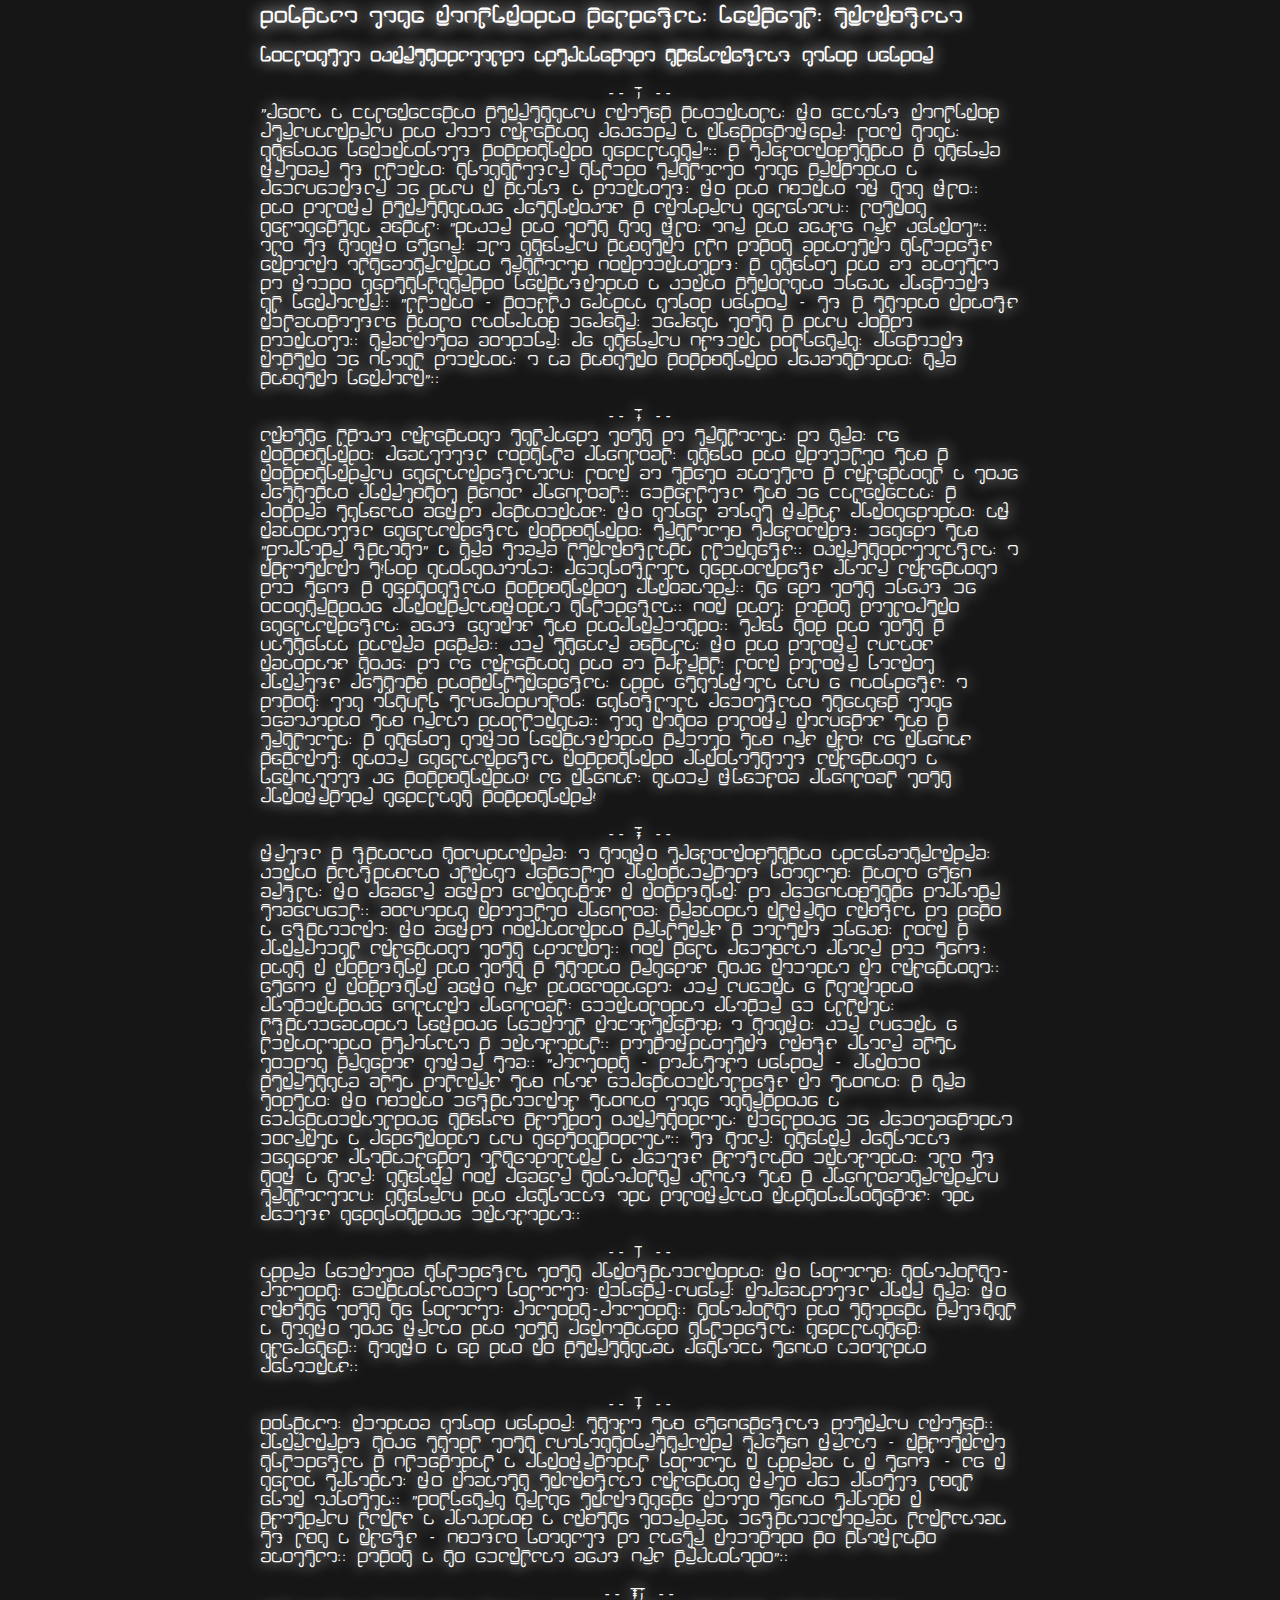
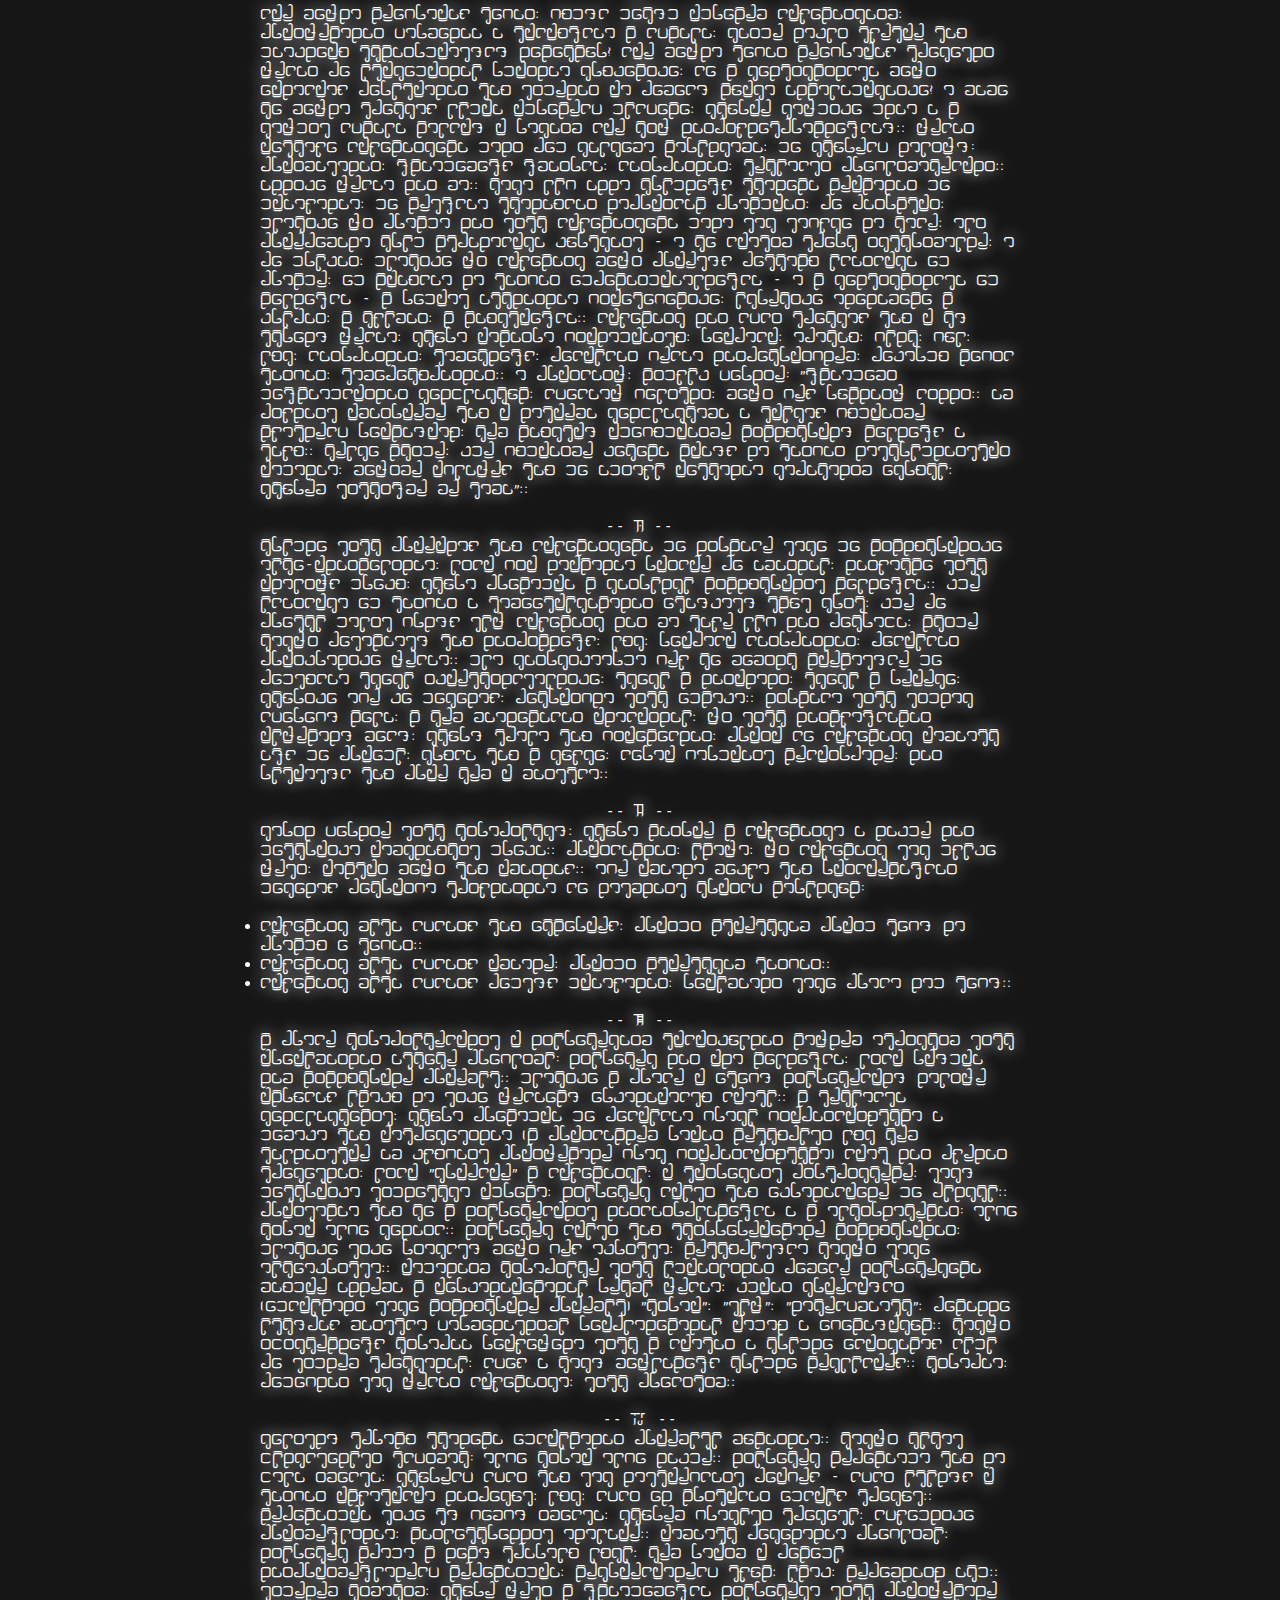
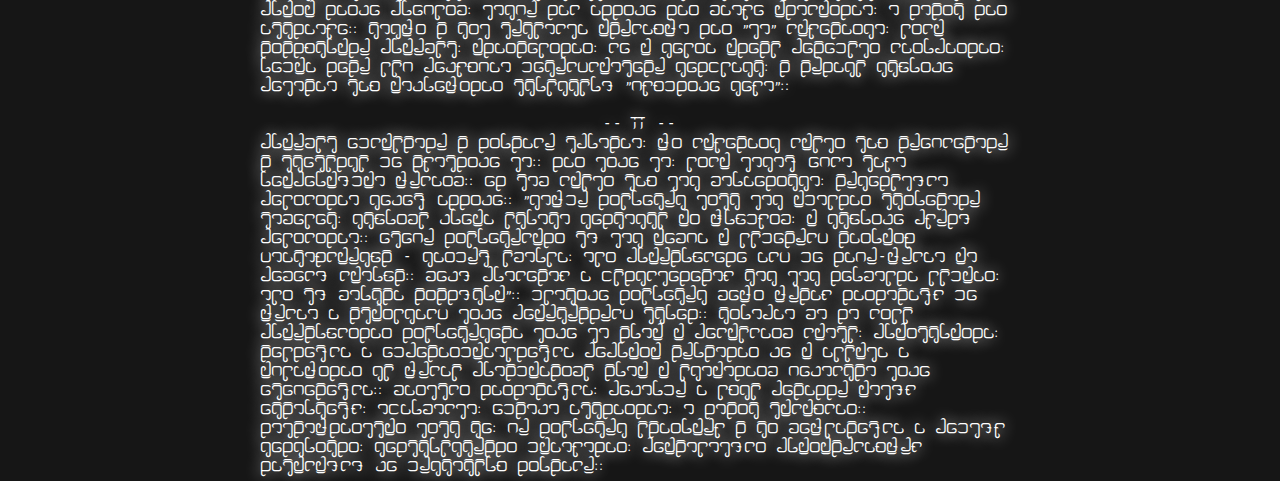
<file: toughts.html>
<!doctype html>

<html lang="pl">

<head>
    <meta charset="utf-8">

    <title>Elian script</title>
    <meta name="description" content="Elian script excercises">
    <meta name="author" content="Dawid Skórewicz">
    <meta name="viewport" content="width=device-width, initial-scale=1">
    <meta http-equiv="Cache-Control" content="no-cache, no-store, must-revalidate" />
    <meta http-equiv="Pragma" content="no-cache" />
    <meta http-equiv="Expires" content="0" />
    <link rel="icon" type="image/png" href="img/favico.png" />

    <link rel="stylesheet" href="css/style_toughts.css?v0.1">
    <script src="js/lib/jquery-3.3.1.min.js"></script>
</head>

<body>
    <div class="container">
        <div class="elian article">
            <p class="title">Nerwica jako zaburzenie wolności, rozwoju, szczęścia</p><br>

            <p class="subtitle">Refleksja egzystencjalna inspirowana twórczością Karen Horney</p><br>
            <p class="page">1</p>
            <p>"Poeci i filozofowie wszystkich czasów wiedzieli, że ofiarą zaburzeń psychicznych nie pada człowiek
                pogodny
                i zrównoważony, lecz taki, którego rozdzierają wewnętrzne konflikty". W społeczeństwie w którym
                żyjemy
                są ludzie, traktujący trudne sytuacje jako wyzwanie i podchodzący do nich z wiarą i nadzieją, że nie
                będzie
                aż tak źle. Nie należy wszystkiego postrzegać w czarnych kolorach. Leszek Kołakowski mówił: "Nigdy nie
                jest
                tak źle, aby nie mogło być gorzej". Ale są także osoby, dla których większa lub nawet mniejsza trudność
                oznacza automatycznie sytuację beznadziejną, w której nie ma miejsca na żadne konstruktywne rozwiązanie
                i
                gdzie wszelkie drogi prowadzą ku rozpaczy. "Ludzie - według opinii Karen Horney - są w stanie znieść
                zdumiewająco wiele cierpień dopóty, dopóki jest w nich pewna nadzieja. Tymczasem meandry, po których
                błądzi
                neurotyk, prowadzą zawsze do braku nadziei, a im większe wewnętrzne pogmatwanie, tym większa rozpacz".
            </p><br>

            <p class="page">2</p>
            <p>Często uwaga człowieka skupiona jest na sytuacji, na tym, co zewnętrzne, pomijając centrum problemu,
                które
                nie znajduje się w zewnętrznych okolicznościach, lecz ma swoje miejsce w człowieku i jego postawie
                przyjętej
                wobec problemu. Odwołując się do filozofii, w pewnym skrócie można powiedzieć, że Karol Marks żywił
                przekonanie, iż zmieniając okoliczności zewnętrzne, sytuację społeczną, dokona się "naprawy świata" i
                tym
                samym uszczęśliwi ludzkość. Egzystencjaliści, a zwłaszcza S?ren Kierkegaard, podkreślali konieczność
                pracy
                człowieka nad sobą w kontekście wewnętrznej przemiany. To ona jest drogą do efektywnego przezwyciężenia
                trudności. Bez niej, nawet najlepsze okoliczności, mogą okazać się nieprzydatne. Spór ten nie jest w
                historii niczym nowym. Gdy stoicy mówili, że nie należy chcieć zmieniać tego, na co człowiek nie ma
                wpływu,
                lecz należy raczej przyjąć postawę niewzruszoności, inni oskarżali ich o bierność, a nawet, jak Arthur
                Schopenhauer, określali podejście stoików jako domaganie się bycia nieludzkim. Jak zatem należy zachować
                się
                w sytuacji, w której każde rozwiązanie wydaje się być złe? Co zrobić wówczas, kiedy okoliczności
                zewnętrzne
                przerastają człowieka i rozbijają go wewnętrznie? Co zrobić, kiedy źródłem problemu jest przeżywany
                konflikt
                wewnętrzny?</p><br>

            <p class="page">3</p>
            <p>Żyjąc w świecie technicznym, a także społeczeństwie informatycznym, gdzie wciśnięcie guzika powoduje
                przewidywaną reakcję, wiele osób myśli, że pomocy można oczekiwać z zewnątrz, na podobieństwo naprawy
                samochodu. Mechanik znajduje problem, wymienia zużyte części na nowe i oświadcza, że można bezpiecznie
                wyruszyć w dalszą drogę, lecz w przypadku człowieka jest inaczej. Bez woli podjęcia pracy nad sobą, nikt
                z
                zewnątrz nie jest w stanie wykonać tego zadania za człowieka. Osoba z zewnątrz może być nieoceniona, gdy
                chodzi o ukazanie prawdziwego oblicza problemu: oddzielenia prawdy od iluzji, uświadomienia różnego
                rodzaju
                zafałszowań; a także, gdy chodzi o udzielanie wsparcia w działaniu. Najważniejszą część pracy musi
                jednak
                wykonać każdy sam. "Pacjent - napisała Horney - przede wszystkim musi nauczyć się brać odpowiedzialność
                za
                siebie, w tym sensie, że będzie doświadczał siebie jako aktywnego i odpowiedzialnego twórcę własnej
                egzystencji, zdolnego do podejmowania decyzji i ponoszenia ich konsekwencji". Są tacy, którzy
                potrafią
                dokonać prawidłowej autoanalizy i podjąć właściwe działanie, ale są też i tacy, którzy bez pomocy
                terapeuty
                gubią się w problematycznych sytuacjach, których nie potrafią ani należycie zinterpretować, ani podjąć
                konkretnego działania.</p><br>

            <p class="page">4</p>
            <p>Innym rodzajem trudności jest przeświadczenie, że relację: terapeuta-pacjent, odzwierciedla relacja:
                zdrowy-chory, zapominając przy tym, że często jest to relacja: pacjent-pacjent. Terapeuta nie stanowi
                wyjątku i także jego życie nie jest pozbawione trudności, konfliktów, kłopotów. Także i on nie ze
                wszystkimi
                potrafi sobie idealnie poradzić.</p><br>

            <p class="page">5</p>
            <p>Nerwica, zdaniem Karen Horney, stała się osobowością naszych czasów. Przyczyną tego stanu jest
                charakterystyczny sposób życia - zwłaszcza trudności w budowaniu i przeżywaniu relacji z innymi i z sobą
                -
                co z kolei sprawia, że zamiast szczęścia człowiek żyje pod presją lęku oraz agresji. "Neurotyk tylko
                szczątkowo zdaje sobie sprawę z własnych uczuć i pragnień i często jedynymi doświadczanymi uczuciami są
                lęk
                i złość - będące reakcją na ciosy zadawane we wrażliwe miejsca. Nawet i te odczucia mogą być wypierane".
            </p><br>

            <p class="page">61</p>
            <p>Czy można wyobrazić sobie, będąc dotąd zdrowym człowiekiem, przeżywanie harmonii i szczęścia w chwili,
                kiedy
                nagle słyszy się diagnozę stwierdzającą nowotwór? Czy można sobie wyobrazić spokojne życie po
                uszkodzeniu
                rdzenia kręgowego, co w konsekwencji może oznaczać poruszanie się jedynie za pomocą wózka inwalidzkiego?
                A
                mimo to można spotkać ludzi zdrowych duchowo, którzy każdego dnia i w każdej chwili walczą z rakiem czy
                też
                niepełnosprawnością. Życie zostało człowiekowi dane pod kilkoma warunkami, do których należą:
                przemijanie,
                świadomość śmierci, cierpienie, sytuacje problematyczne. Innego życia nie ma. Taka lub inna trudność
                stanowi
                wyzwanie do działania, do wyjścia stanięcie naprzeciw prawdzie, po pierwsze, dlatego że prawda nie jest
                człowiekowi dana jak jabłko na tacy, ale przypomina trud wspinaczki górskiej - a to czasem sport
                ekstremalny, a po drugie, dlatego że człowiek może przyjąć postawę ucieczki od prawdy, od wzięcia na
                siebie
                odpowiedzialności - a w konsekwencji od wolności - w rodzaj istnienia bezosobowego, ukrytego anonimowo w
                grupie, w tłumie, w większości. Człowiek nie chce spotkać się z tą stroną życia, która zawiera
                beznadzieję,
                rozpacz, apatię, bunt, ból, lęk, cierpienie, samotność, poczucie bycia niepotrzebnym, pogardę wobec
                siebie,
                samopotępienie. A przecież, według Horney: "Świadome doświadczenie konfliktów, chociaż bolesne, może być
                również cenne. Im pełniej zmierzymy się z naszymi konfliktami i szukać będziemy własnych rozwiązań, tym
                większą zdobędziemy wewnętrzną wolność i siłę. Tylko wtedy, gdy będziemy gotowi wziąć na siebie
                najtrudniejsze zadania, możemy zbliżyć się do ideału zostania kapitanem okrętu, którym jesteśmy my
                sami".</p><br>

            <p class="page">7</p>
            <p>Trudno jest przyznać się człowiekowi do nerwicy jako do wewnętrznego auto-zniewolenia, lecz bez nazwania
                rzeczy po imieniu, niełatwo jest znaleźć drogę, która prowadzi w kierunku wewnętrznej wolności. Gdy
                ucieczka
                od siebie i samooszukiwanie osiągają swój kres, gdy po prostu dalej brnąć już człowiek nie ma siły lub
                nie
                potrafi, wtedy także pojawiają się niepewność, lęk, rozpacz cierpienie, poczucie przegranego życia. Dla
                Kierkegaarda był to moment wzywający do podjęcia skoku egzystencjalnego, skoku w nieznane, skoku w
                ryzyko,
                którego aby go dokonać, potrzebna jest odwaga. Nerwica jest jednak chorobą woli, w tym mianowicie
                znaczeniu,
                że jest niewłaściwie zużywaną mocą, którą spala się bezowocnie, przez co człowiek zamiast iść do przodu,
                kręci się w kółko, coraz bardziej wyczerpany, nie ruszając się przy tym z miejsca.</p><br>

            <p class="page">8</p>
            <p>Karen Horney jest terapeutką, która wierzy w człowieka i nigdy nie dostrzega zamkniętej drogi.
                Przeciwnie,
                uważa, że człowiek jak długo żyje, zawsze może się zmienić. Aby zmiana mogła się rzeczywiście
                dokonać
                potrzeba spełnienia co najmniej trzech warunków:</p><br>
            <ul>
                <li>
                    <p>Człowiek musi chcieć się otworzyć, przede wszystkim przed sobą na prawdę o sobie.</p>
                </li>
                <li>
                    <p>Człowiek musi chcieć zmiany, przede wszystkim siebie.</p>
                </li>
                <li>
                    <p>Człowiek musi chcieć podjąć działanie, rozumiane jako praca nad sobą.</p>
                </li>
            </ul><br>
            <p class="page">9</p>
            <p>W pracy terapeutycznej z neurotykiem szczególnie ważnym aspektem jest zrozumienie istoty problemu:
                neurotyk
                nie zna wolności, lecz rządzi nim wewnętrzny przymus. Dlatego w pracy z osobą neurotyczną należy zwrócić
                uwagę na jego życiową organizację czasu. W sytuacji konfliktowej, która prowadzi do poczucia braku
                bezpieczeństwa i domaga się zaspokojenia (w przeciwnym razie występuje lęk tym silniejszy im głębiej
                przeżywany brak bezpieczeństwa) czas nie płynie spokojnie, lecz "krzyczy" w człowieku, z szerokiej
                perspektywy, jaką dostrzega jednostka zdrowa, neurotyk czuje się ograniczony do punktu. Przejawia się to
                w
                neurotycznej niecierpliwości i w alternatywie: albo teraz albo koniec. Neurotyk czuje się sterroryzowany
                wewnętrznie, dlatego jego reakcją może być agresja, występująca także jako autoagresja. Zadaniem
                terapeuty jest udzielenie pomocy neurotykowi między innymi w zorganizowaniu rytmu życia, gdzie krzyczące
                (odczuwane jako wewnętrzny przymus) "teraz", "już", "natychmiast", powinno ustąpić miejsca harmonijnemu
                rozplanowaniu zadań i obowiązków. Także efektywność terapii rozłożona jest w czasie i trudno oczekiwać
                cudu
                po jednym spotkaniu, choć i taką możliwość trudno wykluczyć. Terapia, podobnie jak życie człowieka, jest
                procesem.</p><br>

            <p class="page">10</p>
            <p>Kolejną sprawę stanowi odczuwanie przymusu mówienia. Także tutaj funkcjonuje schemat: albo teraz albo
                nigdy.
                Neurotyk wypowiada się na fali emocji, których chce się jak najszybciej pozbyć - chce usunąć z siebie
                zwłaszcza niepokój, lęk, chce on wreszcie odczuć spokój. Wypowiedzi jego są bombą emocji, którym brakuje
                spokoju, chłodnego przemyślenia, wielostronnej analizy. Zamiast pokonania problemu, neurotyk wpada w
                nową
                spiralę lęku, tym razem z powodu nieprzemyślanych wypowiedzi, wykrzyczanych słów, uwag, wypomnień itd.
                Jedynym tematem, który żyje w świadomości neurotyka jest przeżywany przez niego problem, jakby nic
                innego
                nie miało znaczenia, a nawet nie istniało. Także w tej sytuacji zwycięża nie "ja" człowieka, lecz
                wewnętrzny
                przymus, zniewolenie, co z kolei znowu powoduje cierpienie, rodzi nowy lub pogłębia dotychczasowy
                konflikt,
                w wyniku którego pojawia się zagrożenie strukturą "błędnego koła".</p><br>

            <p class="page">11</p>
            <p>Przymus odczuwany w nerwicy sprawia, że człowiek czuje się wyobcowany w stosunku do własnego ja. Nie jego
                ja, lecz jakaś obca siła rozporządza życiem. On sam czuje się jak marionetka, wykonująca polecenia kogoś
                innego. "Każdy neurotyk jest jak zdalnie sterowany samolot, któremu grozi utrata kontaktu ze źródłem, z
                którego płyną polecenia. Osoby neurotyczne są jak zombi z ludowych wierzeń Haitańczyków - kiedyś umarli,
                ale
                przywrócono ich do niby-życia za pomocą czarów. Mogą pracować i funkcjonować tak jak normalni ludzie,
                ale są
                martwi wewnątrz". Dlatego neurotyk może żywić nienawiść do życia i wszelkich jego pozytywnych stron.
                Terapia ma na celu przywrócenie neurotykowi jego ja wraz z poczuciem czasu, przestrzeni, wolności i
                odpowiedzialności poprzez wyrwanie go z iluzji i zbliżenie ku życiu prawdziwemu wraz z ukazaniem
                bogactwa
                jego osobowości. Miejsce nienawiści, pogardy i lęku powinny zająć otwartość, afirmacja, odwaga
                istnienia, a
                nawet szczęcie. Najważniejsze jest to, by neurotyk uwierzył w te możliwości i podjął konkretne,
                konstruktywne działanie, pozwalające przezwyciężyć niszczącą go dyktaturę nerwicy.</p>
        </div>
    </div>
    </div>
    <script src="js/toughts.js"></script>
</body>

</html>
</file>
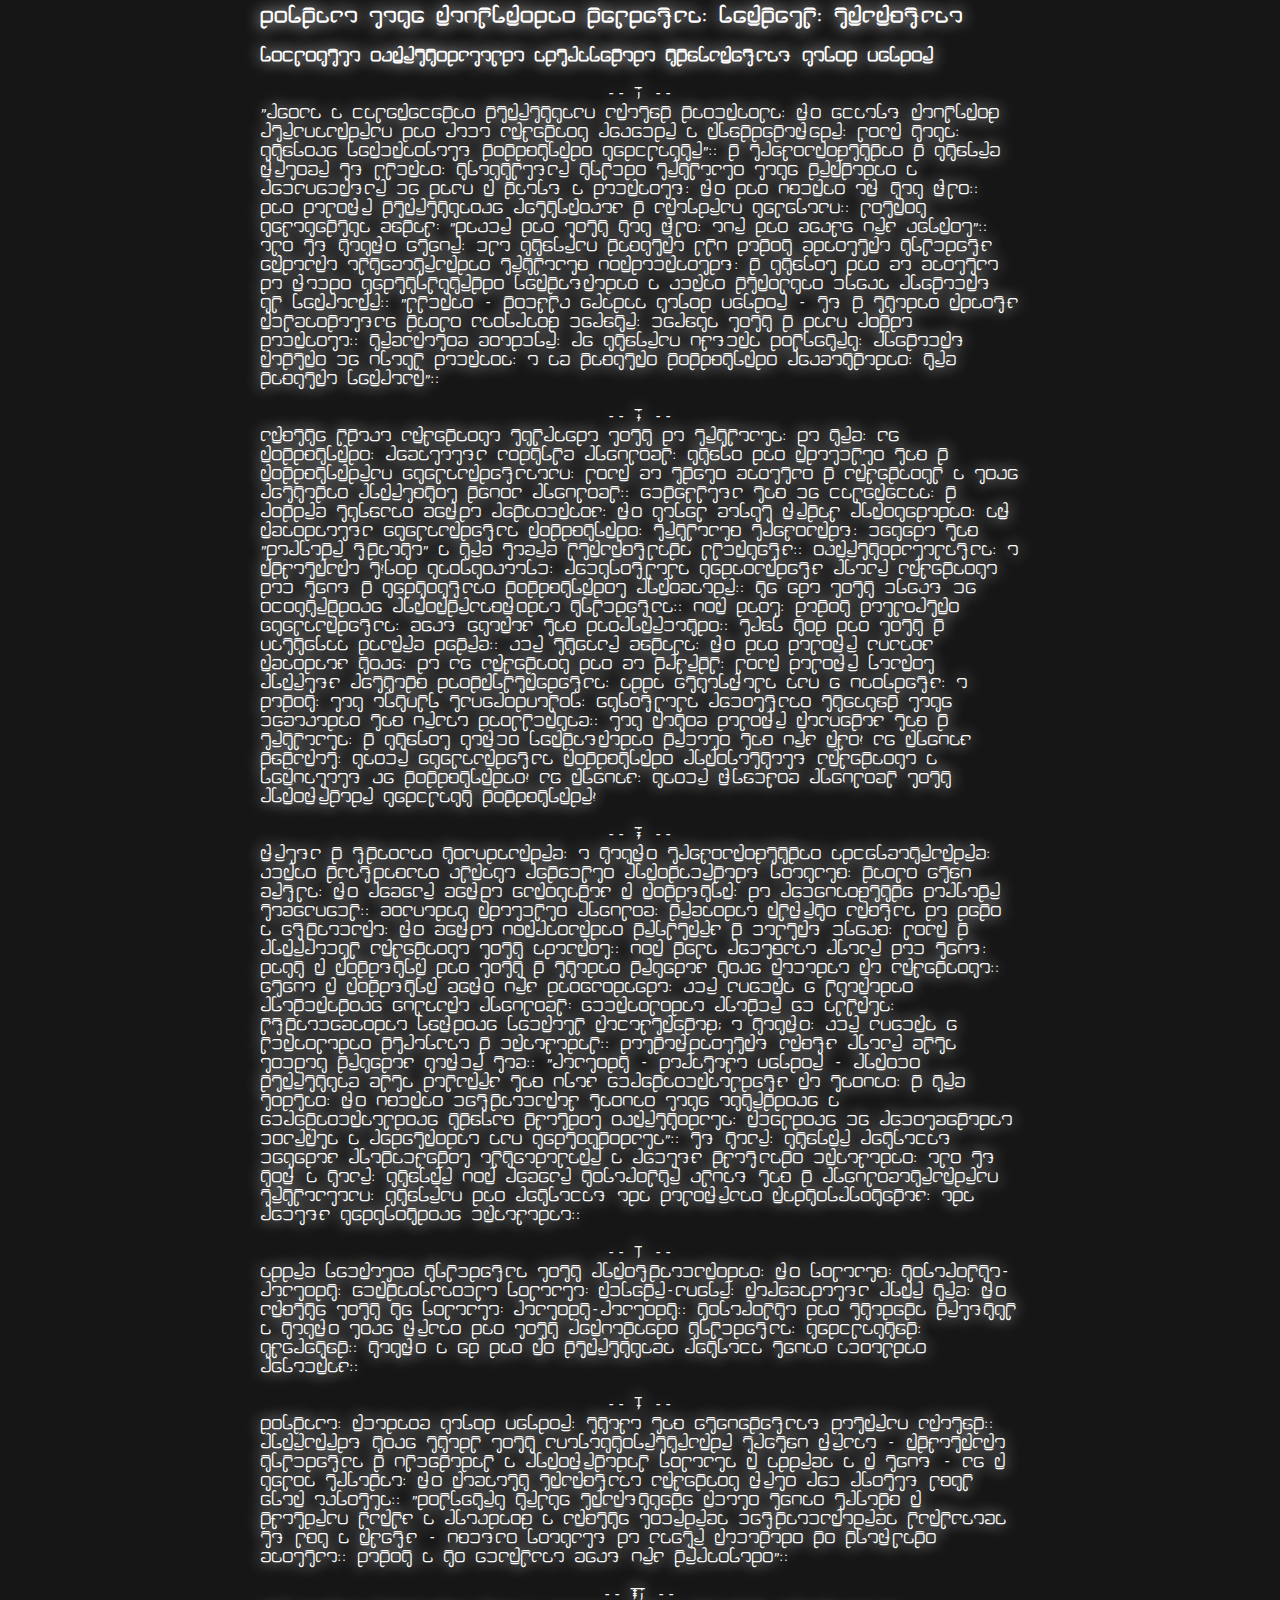
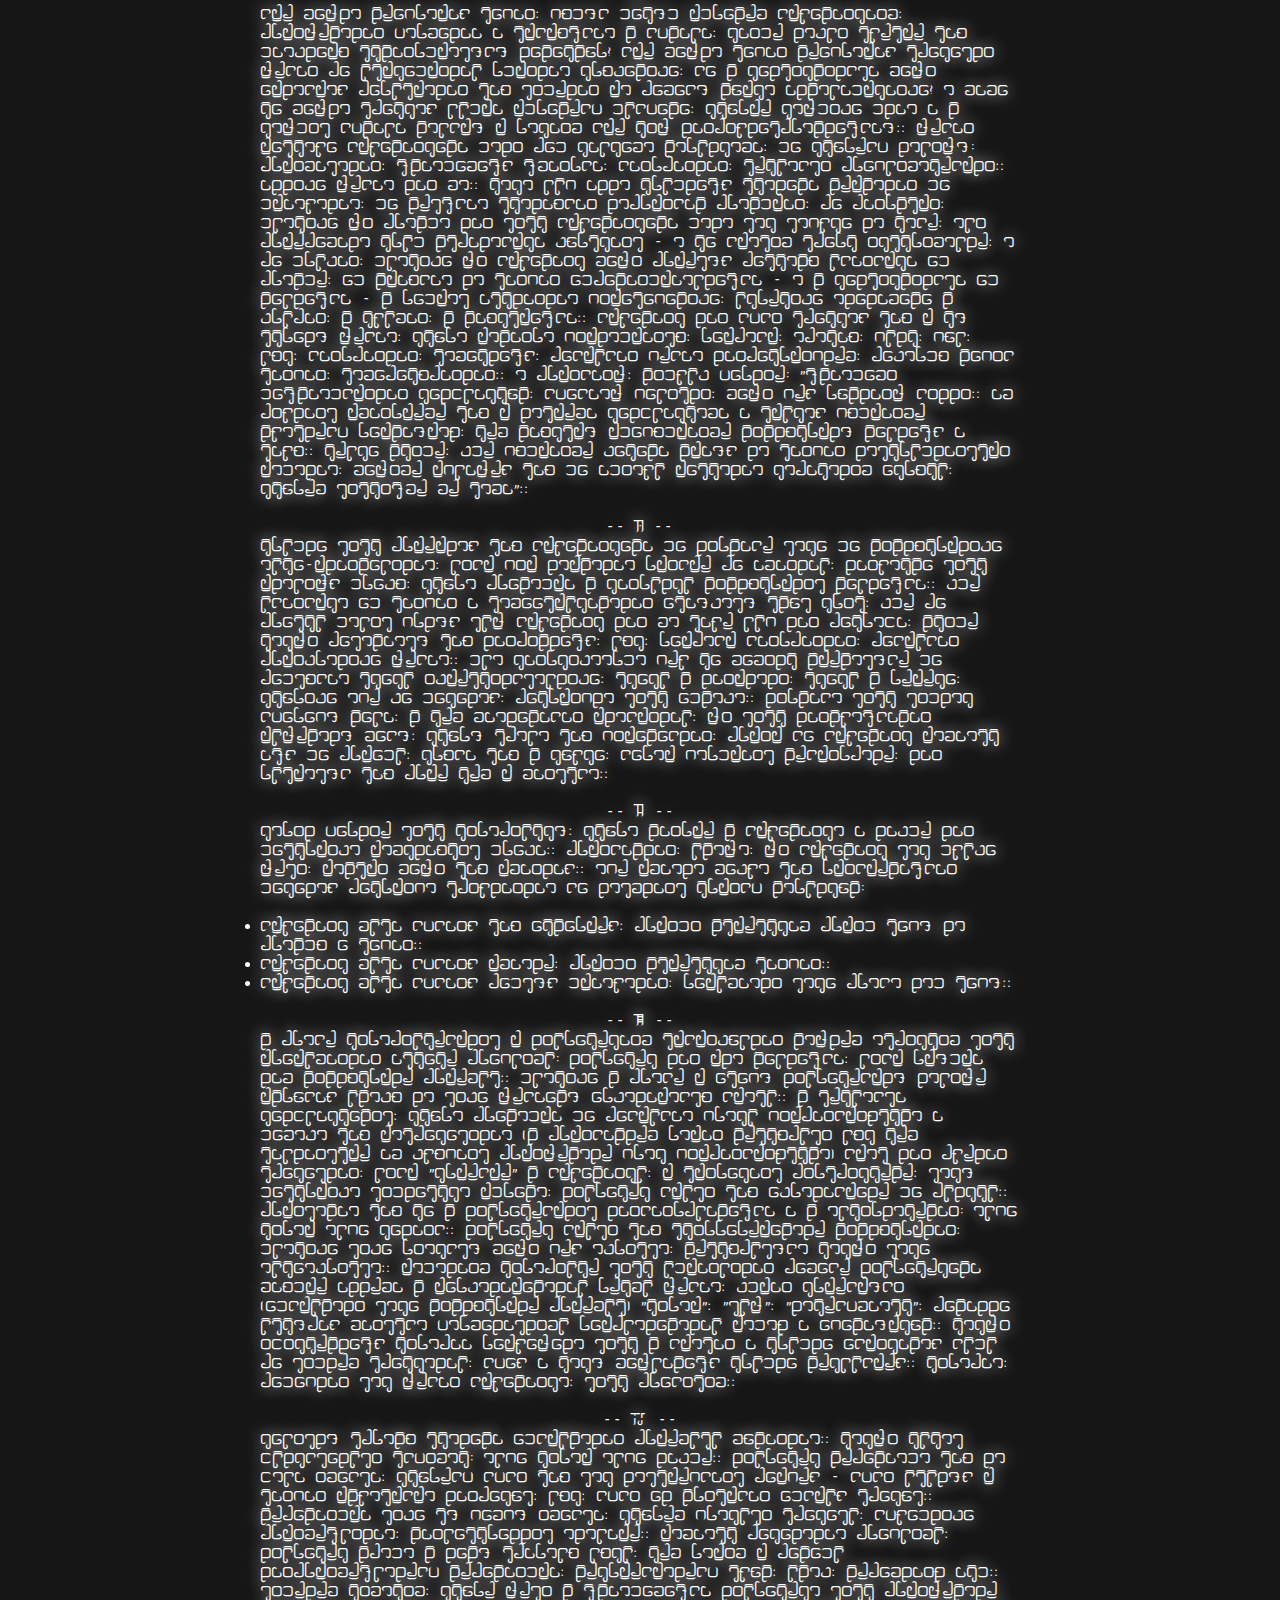
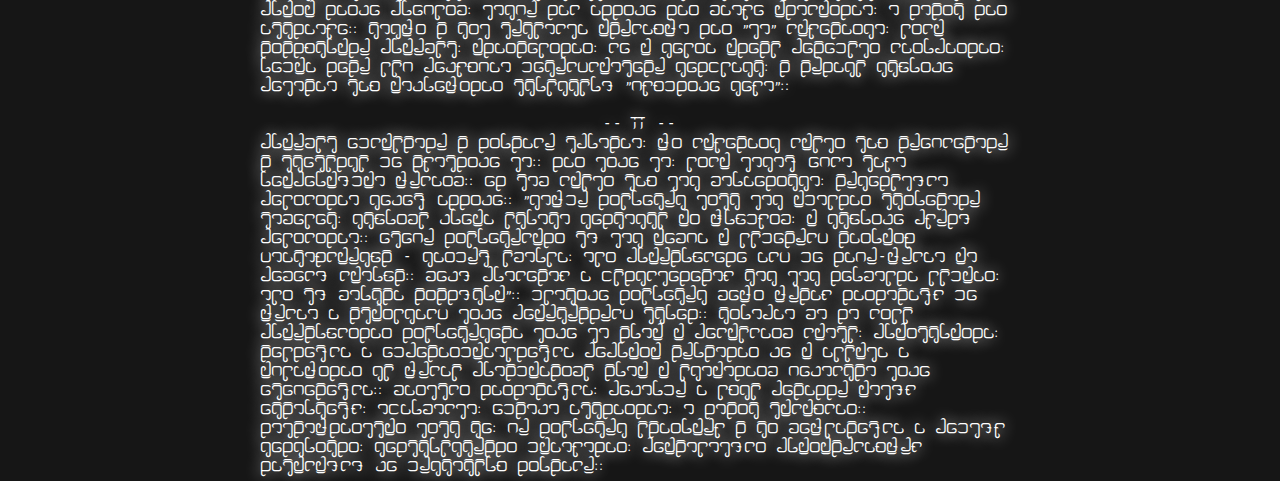
<file: elian/toughts.html>
<!doctype html>

<html lang="pl">

<head>
    <meta charset="utf-8">

    <title>Elian script</title>
    <meta name="description" content="Elian script excercises">
    <meta name="author" content="Dawid Skórewicz">
    <meta name="viewport" content="width=device-width, initial-scale=1">
    <meta http-equiv="Cache-Control" content="no-cache, no-store, must-revalidate" />
    <meta http-equiv="Pragma" content="no-cache" />
    <meta http-equiv="Expires" content="0" />
    <link rel="icon" type="image/png" href="img/favico.png" />

    <link rel="stylesheet" href="css/style_toughts.css?v0.1">
    <script src="../lib/jquery-3.3.1.min.js"></script>
</head>

<body>
    <div class="container">
        <div class="elian article">
            <p class="title">Nerwica jako zaburzenie wolności, rozwoju, szczęścia</p><br>

            <p class="subtitle">Refleksja egzystencjalna inspirowana twórczością Karen Horney</p><br>
            <p class="page">1</p>
            <p>"Poeci i filozofowie wszystkich czasów wiedzieli, że ofiarą zaburzeń psychicznych nie pada człowiek
                pogodny
                i zrównoważony, lecz taki, którego rozdzierają wewnętrzne konflikty". W społeczeństwie w którym
                żyjemy
                są ludzie, traktujący trudne sytuacje jako wyzwanie i podchodzący do nich z wiarą i nadzieją, że nie
                będzie
                aż tak źle. Nie należy wszystkiego postrzegać w czarnych kolorach. Leszek Kołakowski mówił: "Nigdy nie
                jest
                tak źle, aby nie mogło być gorzej". Ale są także osoby, dla których większa lub nawet mniejsza trudność
                oznacza automatycznie sytuację beznadziejną, w której nie ma miejsca na żadne konstruktywne rozwiązanie
                i
                gdzie wszelkie drogi prowadzą ku rozpaczy. "Ludzie - według opinii Karen Horney - są w stanie znieść
                zdumiewająco wiele cierpień dopóty, dopóki jest w nich pewna nadzieja. Tymczasem meandry, po których
                błądzi
                neurotyk, prowadzą zawsze do braku nadziei, a im większe wewnętrzne pogmatwanie, tym większa rozpacz".
            </p><br>

            <p class="page">2</p>
            <p>Często uwaga człowieka skupiona jest na sytuacji, na tym, co zewnętrzne, pomijając centrum problemu,
                które
                nie znajduje się w zewnętrznych okolicznościach, lecz ma swoje miejsce w człowieku i jego postawie
                przyjętej
                wobec problemu. Odwołując się do filozofii, w pewnym skrócie można powiedzieć, że Karol Marks żywił
                przekonanie, iż zmieniając okoliczności zewnętrzne, sytuację społeczną, dokona się "naprawy świata" i
                tym
                samym uszczęśliwi ludzkość. Egzystencjaliści, a zwłaszcza S?ren Kierkegaard, podkreślali konieczność
                pracy
                człowieka nad sobą w kontekście wewnętrznej przemiany. To ona jest drogą do efektywnego przezwyciężenia
                trudności. Bez niej, nawet najlepsze okoliczności, mogą okazać się nieprzydatne. Spór ten nie jest w
                historii niczym nowym. Gdy stoicy mówili, że nie należy chcieć zmieniać tego, na co człowiek nie ma
                wpływu,
                lecz należy raczej przyjąć postawę niewzruszoności, inni oskarżali ich o bierność, a nawet, jak Arthur
                Schopenhauer, określali podejście stoików jako domaganie się bycia nieludzkim. Jak zatem należy zachować
                się
                w sytuacji, w której każde rozwiązanie wydaje się być złe? Co zrobić wówczas, kiedy okoliczności
                zewnętrzne
                przerastają człowieka i rozbijają go wewnętrznie? Co zrobić, kiedy źródłem problemu jest przeżywany
                konflikt
                wewnętrzny?</p><br>

            <p class="page">3</p>
            <p>Żyjąc w świecie technicznym, a także społeczeństwie informatycznym, gdzie wciśnięcie guzika powoduje
                przewidywaną reakcję, wiele osób myśli, że pomocy można oczekiwać z zewnątrz, na podobieństwo naprawy
                samochodu. Mechanik znajduje problem, wymienia zużyte części na nowe i oświadcza, że można bezpiecznie
                wyruszyć w dalszą drogę, lecz w przypadku człowieka jest inaczej. Bez woli podjęcia pracy nad sobą, nikt
                z
                zewnątrz nie jest w stanie wykonać tego zadania za człowieka. Osoba z zewnątrz może być nieoceniona, gdy
                chodzi o ukazanie prawdziwego oblicza problemu: oddzielenia prawdy od iluzji, uświadomienia różnego
                rodzaju
                zafałszowań; a także, gdy chodzi o udzielanie wsparcia w działaniu. Najważniejszą część pracy musi
                jednak
                wykonać każdy sam. "Pacjent - napisała Horney - przede wszystkim musi nauczyć się brać odpowiedzialność
                za
                siebie, w tym sensie, że będzie doświadczał siebie jako aktywnego i odpowiedzialnego twórcę własnej
                egzystencji, zdolnego do podejmowania decyzji i ponoszenia ich konsekwencji". Są tacy, którzy
                potrafią
                dokonać prawidłowej autoanalizy i podjąć właściwe działanie, ale są też i tacy, którzy bez pomocy
                terapeuty
                gubią się w problematycznych sytuacjach, których nie potrafią ani należycie zinterpretować, ani podjąć
                konkretnego działania.</p><br>

            <p class="page">4</p>
            <p>Innym rodzajem trudności jest przeświadczenie, że relację: terapeuta-pacjent, odzwierciedla relacja:
                zdrowy-chory, zapominając przy tym, że często jest to relacja: pacjent-pacjent. Terapeuta nie stanowi
                wyjątku i także jego życie nie jest pozbawione trudności, konfliktów, kłopotów. Także i on nie ze
                wszystkimi
                potrafi sobie idealnie poradzić.</p><br>

            <p class="page">5</p>
            <p>Nerwica, zdaniem Karen Horney, stała się osobowością naszych czasów. Przyczyną tego stanu jest
                charakterystyczny sposób życia - zwłaszcza trudności w budowaniu i przeżywaniu relacji z innymi i z sobą
                -
                co z kolei sprawia, że zamiast szczęścia człowiek żyje pod presją lęku oraz agresji. "Neurotyk tylko
                szczątkowo zdaje sobie sprawę z własnych uczuć i pragnień i często jedynymi doświadczanymi uczuciami są
                lęk
                i złość - będące reakcją na ciosy zadawane we wrażliwe miejsca. Nawet i te odczucia mogą być wypierane".
            </p><br>

            <p class="page">61</p>
            <p>Czy można wyobrazić sobie, będąc dotąd zdrowym człowiekiem, przeżywanie harmonii i szczęścia w chwili,
                kiedy
                nagle słyszy się diagnozę stwierdzającą nowotwór? Czy można sobie wyobrazić spokojne życie po
                uszkodzeniu
                rdzenia kręgowego, co w konsekwencji może oznaczać poruszanie się jedynie za pomocą wózka inwalidzkiego?
                A
                mimo to można spotkać ludzi zdrowych duchowo, którzy każdego dnia i w każdej chwili walczą z rakiem czy
                też
                niepełnosprawnością. Życie zostało człowiekowi dane pod kilkoma warunkami, do których należą:
                przemijanie,
                świadomość śmierci, cierpienie, sytuacje problematyczne. Innego życia nie ma. Taka lub inna trudność
                stanowi
                wyzwanie do działania, do wyjścia stanięcie naprzeciw prawdzie, po pierwsze, dlatego że prawda nie jest
                człowiekowi dana jak jabłko na tacy, ale przypomina trud wspinaczki górskiej - a to czasem sport
                ekstremalny, a po drugie, dlatego że człowiek może przyjąć postawę ucieczki od prawdy, od wzięcia na
                siebie
                odpowiedzialności - a w konsekwencji od wolności - w rodzaj istnienia bezosobowego, ukrytego anonimowo w
                grupie, w tłumie, w większości. Człowiek nie chce spotkać się z tą stroną życia, która zawiera
                beznadzieję,
                rozpacz, apatię, bunt, ból, lęk, cierpienie, samotność, poczucie bycia niepotrzebnym, pogardę wobec
                siebie,
                samopotępienie. A przecież, według Horney: "Świadome doświadczenie konfliktów, chociaż bolesne, może być
                również cenne. Im pełniej zmierzymy się z naszymi konfliktami i szukać będziemy własnych rozwiązań, tym
                większą zdobędziemy wewnętrzną wolność i siłę. Tylko wtedy, gdy będziemy gotowi wziąć na siebie
                najtrudniejsze zadania, możemy zbliżyć się do ideału zostania kapitanem okrętu, którym jesteśmy my
                sami".</p><br>

            <p class="page">7</p>
            <p>Trudno jest przyznać się człowiekowi do nerwicy jako do wewnętrznego auto-zniewolenia, lecz bez nazwania
                rzeczy po imieniu, niełatwo jest znaleźć drogę, która prowadzi w kierunku wewnętrznej wolności. Gdy
                ucieczka
                od siebie i samooszukiwanie osiągają swój kres, gdy po prostu dalej brnąć już człowiek nie ma siły lub
                nie
                potrafi, wtedy także pojawiają się niepewność, lęk, rozpacz cierpienie, poczucie przegranego życia. Dla
                Kierkegaarda był to moment wzywający do podjęcia skoku egzystencjalnego, skoku w nieznane, skoku w
                ryzyko,
                którego aby go dokonać, potrzebna jest odwaga. Nerwica jest jednak chorobą woli, w tym mianowicie
                znaczeniu,
                że jest niewłaściwie zużywaną mocą, którą spala się bezowocnie, przez co człowiek zamiast iść do przodu,
                kręci się w kółko, coraz bardziej wyczerpany, nie ruszając się przy tym z miejsca.</p><br>

            <p class="page">8</p>
            <p>Karen Horney jest terapeutką, która wierzy w człowieka i nigdy nie dostrzega zamkniętej drogi.
                Przeciwnie,
                uważa, że człowiek jak długo żyje, zawsze może się zmienić. Aby zmiana mogła się rzeczywiście
                dokonać
                potrzeba spełnienia co najmniej trzech warunków:</p><br>
            <ul>
                <li>
                    <p>Człowiek musi chcieć się otworzyć, przede wszystkim przed sobą na prawdę o sobie.</p>
                </li>
                <li>
                    <p>Człowiek musi chcieć zmiany, przede wszystkim siebie.</p>
                </li>
                <li>
                    <p>Człowiek musi chcieć podjąć działanie, rozumiane jako praca nad sobą.</p>
                </li>
            </ul><br>
            <p class="page">9</p>
            <p>W pracy terapeutycznej z neurotykiem szczególnie ważnym aspektem jest zrozumienie istoty problemu:
                neurotyk
                nie zna wolności, lecz rządzi nim wewnętrzny przymus. Dlatego w pracy z osobą neurotyczną należy zwrócić
                uwagę na jego życiową organizację czasu. W sytuacji konfliktowej, która prowadzi do poczucia braku
                bezpieczeństwa i domaga się zaspokojenia (w przeciwnym razie występuje lęk tym silniejszy im głębiej
                przeżywany brak bezpieczeństwa) czas nie płynie spokojnie, lecz "krzyczy" w człowieku, z szerokiej
                perspektywy, jaką dostrzega jednostka zdrowa, neurotyk czuje się ograniczony do punktu. Przejawia się to
                w
                neurotycznej niecierpliwości i w alternatywie: albo teraz albo koniec. Neurotyk czuje się sterroryzowany
                wewnętrznie, dlatego jego reakcją może być agresja, występująca także jako autoagresja. Zadaniem
                terapeuty jest udzielenie pomocy neurotykowi między innymi w zorganizowaniu rytmu życia, gdzie krzyczące
                (odczuwane jako wewnętrzny przymus) "teraz", "już", "natychmiast", powinno ustąpić miejsca harmonijnemu
                rozplanowaniu zadań i obowiązków. Także efektywność terapii rozłożona jest w czasie i trudno oczekiwać
                cudu
                po jednym spotkaniu, choć i taką możliwość trudno wykluczyć. Terapia, podobnie jak życie człowieka, jest
                procesem.</p><br>

            <p class="page">10</p>
            <p>Kolejną sprawę stanowi odczuwanie przymusu mówienia. Także tutaj funkcjonuje schemat: albo teraz albo
                nigdy.
                Neurotyk wypowiada się na fali emocji, których chce się jak najszybciej pozbyć - chce usunąć z siebie
                zwłaszcza niepokój, lęk, chce on wreszcie odczuć spokój. Wypowiedzi jego są bombą emocji, którym brakuje
                spokoju, chłodnego przemyślenia, wielostronnej analizy. Zamiast pokonania problemu, neurotyk wpada w
                nową
                spiralę lęku, tym razem z powodu nieprzemyślanych wypowiedzi, wykrzyczanych słów, uwag, wypomnień itd.
                Jedynym tematem, który żyje w świadomości neurotyka jest przeżywany przez niego problem, jakby nic
                innego
                nie miało znaczenia, a nawet nie istniało. Także w tej sytuacji zwycięża nie "ja" człowieka, lecz
                wewnętrzny
                przymus, zniewolenie, co z kolei znowu powoduje cierpienie, rodzi nowy lub pogłębia dotychczasowy
                konflikt,
                w wyniku którego pojawia się zagrożenie strukturą "błędnego koła".</p><br>

            <p class="page">11</p>
            <p>Przymus odczuwany w nerwicy sprawia, że człowiek czuje się wyobcowany w stosunku do własnego ja. Nie jego
                ja, lecz jakaś obca siła rozporządza życiem. On sam czuje się jak marionetka, wykonująca polecenia kogoś
                innego. "Każdy neurotyk jest jak zdalnie sterowany samolot, któremu grozi utrata kontaktu ze źródłem, z
                którego płyną polecenia. Osoby neurotyczne są jak zombi z ludowych wierzeń Haitańczyków - kiedyś umarli,
                ale
                przywrócono ich do niby-życia za pomocą czarów. Mogą pracować i funkcjonować tak jak normalni ludzie,
                ale są
                martwi wewnątrz". Dlatego neurotyk może żywić nienawiść do życia i wszelkich jego pozytywnych stron.
                Terapia ma na celu przywrócenie neurotykowi jego ja wraz z poczuciem czasu, przestrzeni, wolności i
                odpowiedzialności poprzez wyrwanie go z iluzji i zbliżenie ku życiu prawdziwemu wraz z ukazaniem
                bogactwa
                jego osobowości. Miejsce nienawiści, pogardy i lęku powinny zająć otwartość, afirmacja, odwaga
                istnienia, a
                nawet szczęcie. Najważniejsze jest to, by neurotyk uwierzył w te możliwości i podjął konkretne,
                konstruktywne działanie, pozwalające przezwyciężyć niszczącą go dyktaturę nerwicy.</p>
        </div>
    </div>
    </div>
    <script src="js/toughts.js"></script>
</body>

</html>
</file>
<file: elian/css/style.css>
@font-face {
    src: url(../fonts/elian.ttf);
    font-family: elian;
}

* {
    padding: 0px;
    margin: 0px;
    box-sizing: border-box;
}

html, body {
    background: rgb(22, 22, 22);
    color: white;
}

.text {
    line-height: 30px;
}

.elian {
    font-family: elian;
    color: white;
    text-shadow: 0px 0px 15px white;
}

.alpha {
    font-family: 'Gill Sans', 'Gill Sans MT', 'Trebuchet MS', sans-serif;
    font-size: 20px;
}

.change:hover {
    font-family: 'Gill Sans', 'Gill Sans MT', 'Trebuchet MS', sans-serif;
    color: red;
    text-shadow: 0px 0px 15px red;
    cursor: pointer;
}

.success {
    color: limegreen;
    text-shadow: 0px 0px 15px limegreen;
}

.fail {
    color: red;
    text-shadow: 0px 0px 15px red;
}

.reminder {
    position: absolute;
    top: 45px;
    display: block;
    width: 100%;
    padding-top: 10px;
    background: rgb(22, 22, 22);
    transition: top 1s;
    z-index: 1;
    border-bottom: 1px solid rgb(61,61,61);
}

.reminder.hidden{
    top: -50%;
}

.switch{
    position: relative;
    display: block;
    clear: both;
    text-align: center;
    cursor: pointer;
    user-select: none;
    height: 45px;
    line-height: 45px;
    z-index: 20;
    background: rgb(22, 22, 22);
    border-bottom: 1px solid rgb(61,61,61);
}

.side {
    float: left;
    position: relative;
}

table {
    display: inline-block;
}

td {
    width: 30px;
    height: 30px;
    line-height: 30px;
    text-align: center;
}

.container {
    position: absolute;
    margin: auto;
    display: flex;
    flex-direction: column;
    justify-content: center;
    align-items: center;
    top: 50%;
    left: 50%;
    transform: translate(-50%, -50%);
}

.row {
    width: 90%;
    height: 30px;
    text-align: center;
    margin: 5px;
}

.control {
    display: flex;
    flex-direction: row;
    justify-content: space-evenly;
}

.word {
    pointer-events: none;
    user-select: none;
    cursor: default;
}

input[type="text"] {
    height: 100%;
    text-align: center;
    width: 100%;
    background: transparent;
    color: white;
    border: none;
    outline: none;
    font-size: 20px;
}

.score {
    font-size: 20px;
    /* font-weight: bold; */
}

button {
    width: 83px;
    color: white;
    background: linear-gradient(to bottom, rgb(80, 80, 80), rgb(30, 30, 30));
    border: none;
    outline: none;
    border-radius: 3px;
    box-shadow: 0px 0px 1px lightgray inset;
}

#ok {
    margin-left: 10px;
    margin-right: 10px;
}

button:hover {
    background: linear-gradient(to bottom, rgb(100, 100, 100), rgb(50, 50, 50));
}

button:active {
    background: linear-gradient(to bottom, rgb(120, 120, 120), rgb(70, 70, 70));
}

.random{
    height: 20px;
    line-height: 20px;
    user-select: none;
    cursor: pointer;
}

#random_label{
}
@media only screen and (max-width: 600px) {
    .reminder{
        height: 50%;
    }
    .container {
        top: 50px;
        transform: translate(-50%, 0%);
    }
}
</file>
<file: game/style.css>
* {
    margin: 0px;
    padding: 0px;
    font-family: 'Forum', cursive;
}

body {
    background: url(./img/wood.jpeg);
    background-size: cover;
}

::-webkit-scrollbar {
    width: 8px;
}

::-webkit-scrollbar-track {
    background: transparent;
}

::-webkit-scrollbar-thumb {
    background: #888;
}

::-webkit-scrollbar-thumb:hover {
    background: #555;
}

.d6 {
    filter: drop-shadow(0px 0px 3px rgba(0, 0, 0, 0.7));
    position: absolute;
    width: 45px;
    height: 45px;
    background: url(./img/d6.png);
    background-size: cover;
    transform-origin: center center;
}

.d6 .number {
    width: 100%;
    height: 100%;
    color: white;
    text-align: center;
    line-height: 45px;
    font-weight: bold;
    text-shadow: 0px 0px 1px white;
    text-decoration: underline;
}

.infoBar {
    background: rgba(0, 0, 0, 0.7);
    color: rgba(255, 255, 255, 0.8);
    padding-left: 5px;
    height: 40px;
    position: fixed;
    top: 0px;
    left: 0px;
    width: 100%;
    overflow-y: scroll;
}

.infoBar:hover {
    height: 50%;
}

.infoLine {
    height: 20px;
}

.infoLine::before {
    content: '> ';
}

.infoLine .red {
    color: rgb(226, 36, 11);
}

.infoLine .blue {
    color: rgb(11, 122, 226);
}

.infoLine .gold {
    color: goldenrod;
}

.infoLine .short {
    display: inline-block;
    width: 100px;
}

.container {
    display: flex;
    flex-direction: column;
    flex-wrap: nowrap;
    width: 100%;
    height: 100vh;
    align-items: center;
    justify-content: center;
}

.panel {
    width: 600px;
    box-sizing: border-box;
    /* border: 1px dashed yellow; */
    height: 300px;
    margin: 20px;
}

.row {
    width: 100%;
    display: flex;
}

.row.status {
    height: 40px;
    /* background: rgba(0, 200, 0, 0.1); */
}

.row.main {
    height: 260px;
    /* background: rgba(200, 0, 0, 0.1); */
}

.row > .field {
    flex: 1;
    background: rgba(0, 0, 200, 0.1);
    margin: 2px;
}

.status {
    display: flex;
    flex-direction: row;
}

.status_icon {
    background: white;
    border-radius: 50%;
    width: 36px;
    height: 36px;
    line-height: 36px;
    margin: 2px;
    text-align: center;
    box-shadow: 0px 0px 2px rgba(0, 0, 0, 0.7);
}

.fire {
    background: rgb(236, 64, 21);
}

.ice {
    color: blue;
    font-weight: bold;
    font-size: 20px;
}

.stop {
    background: rgb(8, 198, 231);
}
</file>
<file: styles/sheets.css>
* {
    margin: 0px;
    border: 0px;
    font-family: 'Forum', cursive;
}

html, body {}

.page {
    margin: 0px 20px;
    max-width: 800px;
}

.row {
    width: 100%;
    clear: both;
    margin-bottom: 10px;
}

.title {
    text-align: center;
    font-size: 120%;
    padding: 20px 0px;
    font-weight: bold;
}

.header {
    font-size: 120%;
    margin-top: 30px;
    width: 50%;
    border-bottom: 1px solid black;
    font-weight: bold;
}

.center {
    text-align: center;
}

.tables {
    display: flex;
    justify-content: center;
}

.tables table {
    border: 1px solid black;
    border-collapse: collapse;
    width: 100%;
    max-width: 600px;
    background: rgb(255, 255, 240);
    box-shadow: 0px 3px 2px rgba(0, 0, 0, 0.4);
}

.tables td, .tables th {
    border: 1px solid black;
    padding: 3px;
}

.tables th {
    background: rgb(224, 197, 42);
    text-align: center;
}

.tables td:first-of-type {
    text-align: center;
}

.dice {
    color: rgb(22, 145, 6);
    font-weight: bold;
}

.mod {
    color: rgb(241, 168, 72);
    font-weight: bold;
}

.skill {
    color: rgb(37, 125, 207);
    font-weight: bold;
}

.text li {
    margin-bottom: 5px;
}

.test {
    width: calc(100% - 20px);
    margin-left: 10px;
    padding: 5px;
    background: rgb(255, 255, 240);
    border-radius: 5px;
    border: 1px solid black;
    box-shadow: 0px 3px 2px rgba(0, 0, 0, 0.4);
}

.test .name {
    font-weight: bold;
}
</file>
<file: css/style_toughts.css>
@font-face {
    src: url(../fonts/elian.ttf);
    font-family: elian;
}

* {
    padding: 0px;
    margin: 0px;
    box-sizing: border-box;
}

html, body {
    background: rgb(22, 22, 22);
    color: white;
}

.text {
    line-height: 30px;
}

.elian {
    font-family: elian;
    color: white;
    text-shadow: 0px 0px 15px white;
}

.alpha {
    font-family: 'Gill Sans', 'Gill Sans MT', 'Trebuchet MS', sans-serif;
    font-size: 20px;
}

.container {
    width: 60%;
    margin: auto;
    display: flex;
    flex-direction: column;
    justify-content: center;
    align-items: center;
    padding: 5px;
}

.article {
    font-size: 90%;
    word-spacing: 5px;
}

.title {
    font-weight: bold;
    font-size: 120%;
}

.subtitle {
    font-weight: bold;
}

.page {
    width: 100%;
    text-align: center;
}

.page::before {
    content: '-- ';
}

.page::after {
    content: ' --';
}

@media only screen and (max-width: 600px) {
    .reminder {
        height: 50%;
    }
    .container {
        width: 100%;
    }
}
</file>
<file: elian/css/style_toughts.css>
@font-face {
    src: url(../fonts/elian.ttf);
    font-family: elian;
}

* {
    padding: 0px;
    margin: 0px;
    box-sizing: border-box;
}

html, body {
    background: rgb(22, 22, 22);
    color: white;
}

.text {
    line-height: 30px;
}

.elian {
    font-family: elian;
    color: white;
    text-shadow: 0px 0px 15px white;
}

.alpha {
    font-family: 'Gill Sans', 'Gill Sans MT', 'Trebuchet MS', sans-serif;
    font-size: 20px;
}

.container {
    width: 60%;
    margin: auto;
    display: flex;
    flex-direction: column;
    justify-content: center;
    align-items: center;
    padding: 5px;
}

.article {
    font-size: 90%;
    word-spacing: 5px;
}

.title {
    font-weight: bold;
    font-size: 120%;
}

.subtitle {
    font-weight: bold;
}

.page {
    width: 100%;
    text-align: center;
}

.page::before {
    content: '-- ';
}

.page::after {
    content: ' --';
}

@media only screen and (max-width: 600px) {
    .reminder {
        height: 50%;
    }
    .container {
        width: 100%;
    }
}
</file>
